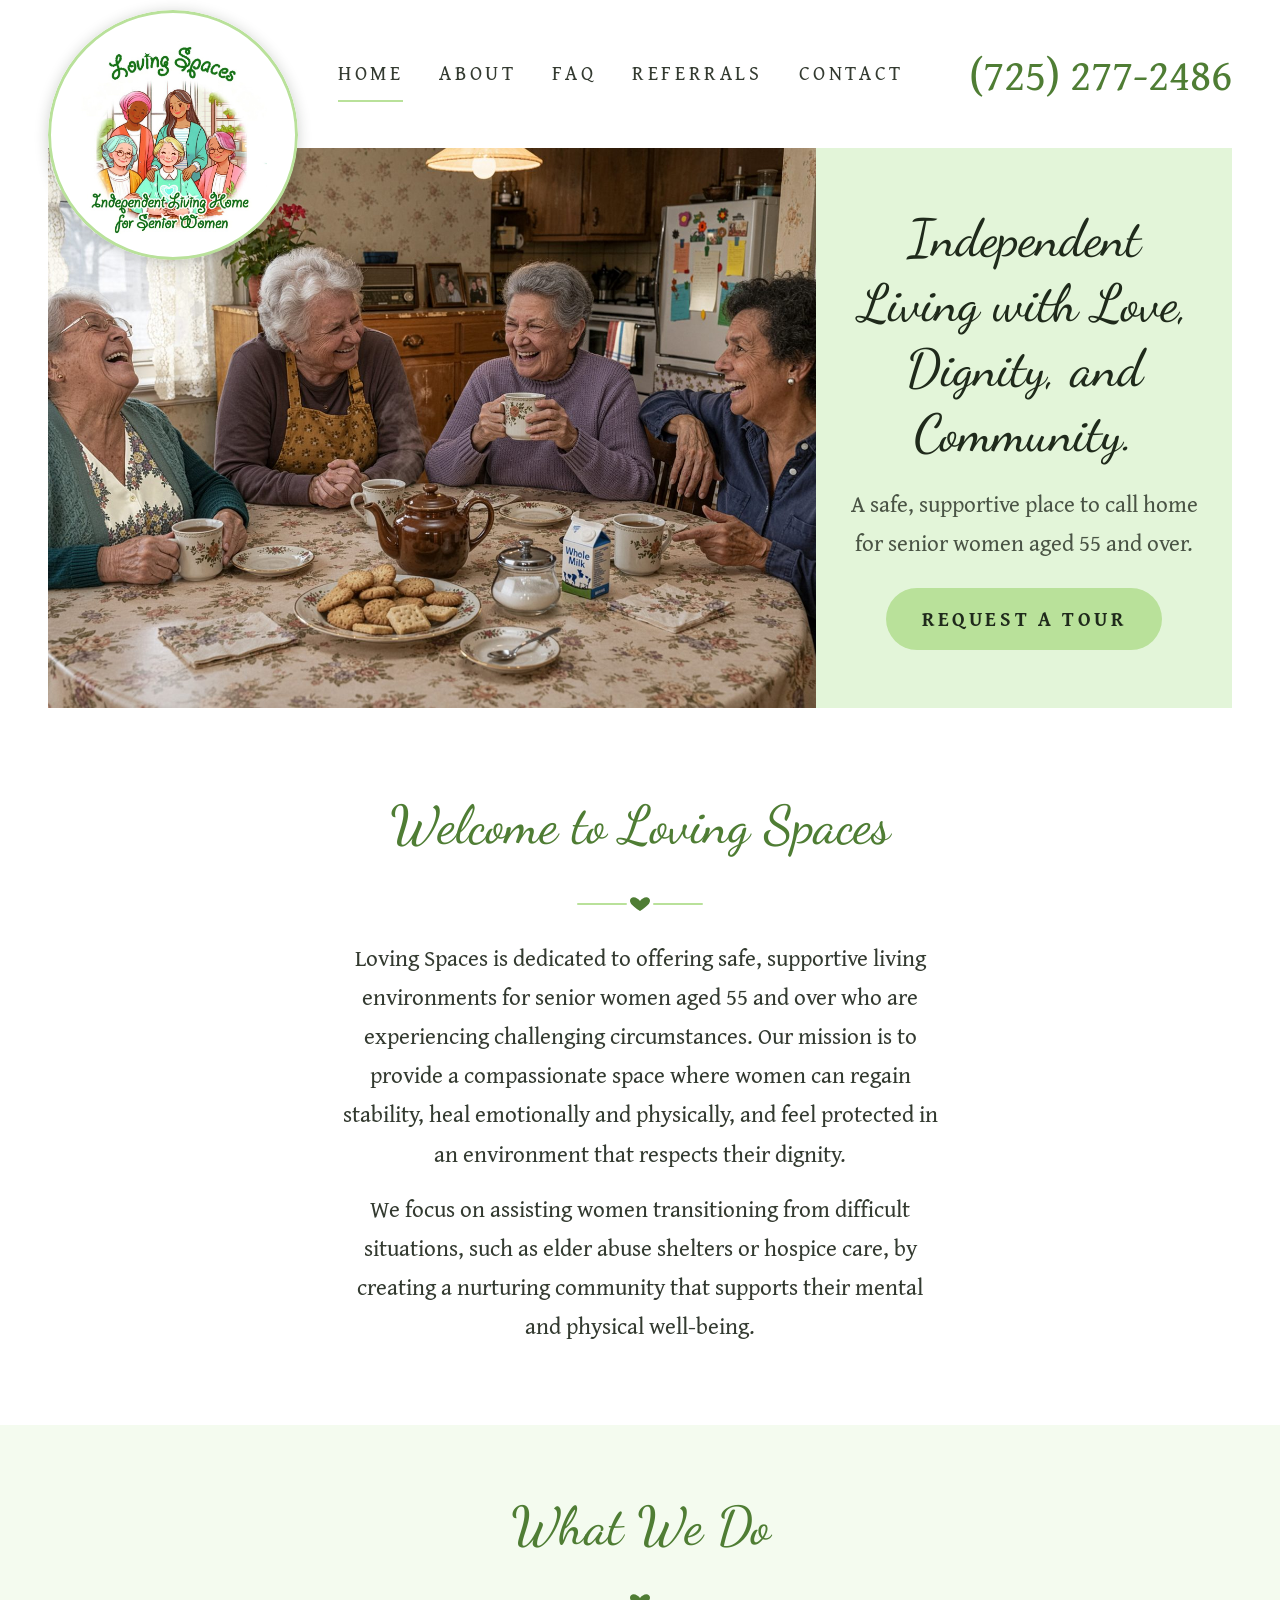
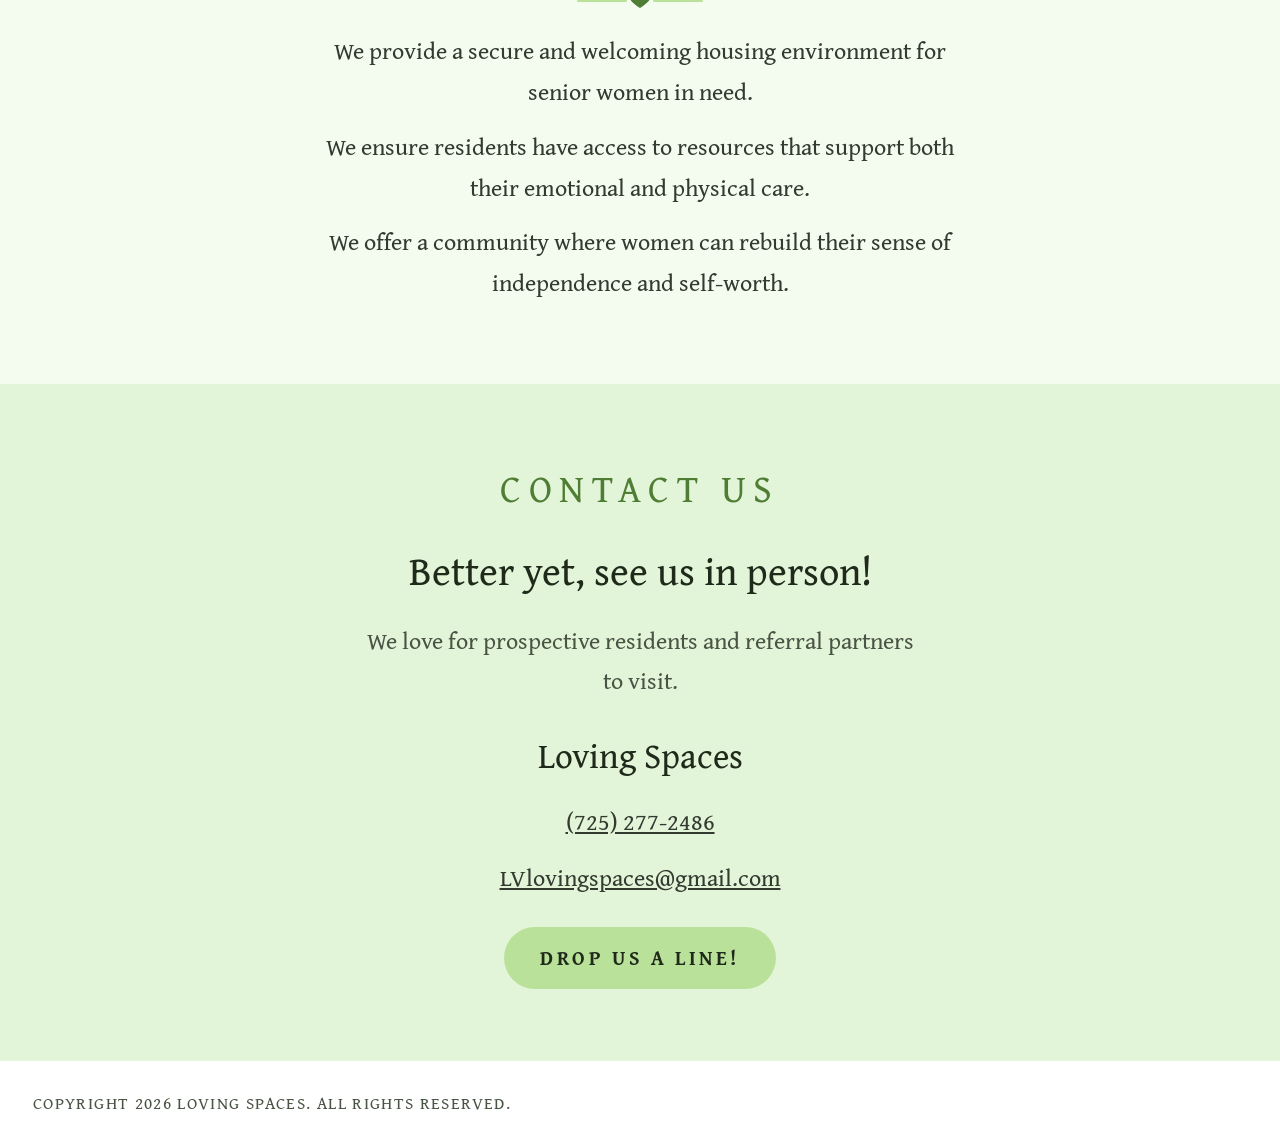
<file: index.html>
<!doctype html>
<html lang="en">
<head>
<meta charset="utf-8">
<meta name="viewport" content="width=device-width, initial-scale=1">
<title>Loving Spaces | Independent Living Housing for Senior Women in Las Vegas</title>
<meta name="description" content="Loving Spaces offers safe, supportive independent living housing for senior women aged 55 and over in Las Vegas.">
<link rel="canonical" href="https://lovingspaces.online/">
<meta property="og:type" content="website">
<meta property="og:site_name" content="Loving Spaces">
<meta property="og:title" content="Loving Spaces | Independent Living Housing for Senior Women in Las Vegas">
<meta property="og:description" content="Loving Spaces offers safe, supportive independent living housing for senior women aged 55 and over in Las Vegas.">
<meta property="og:url" content="https://lovingspaces.online/">
<meta property="og:image" content="https://lovingspaces.online/images/senior-women-laughing-kitchen-table-loving-spaces-las-vegas.jpg">
<meta name="twitter:card" content="summary_large_image">
<script type="application/ld+json">{"@context": "https://schema.org", "@type": "LocalBusiness", "name": "Loving Spaces", "description": "Safe, supportive independent living housing for senior women aged 55 and over in Las Vegas.", "url": "https://lovingspaces.online", "telephone": "+1-725-277-2486", "email": "LVlovingspaces@gmail.com", "image": "https://lovingspaces.online/images/senior-women-laughing-kitchen-table-loving-spaces-las-vegas.jpg", "logo": "https://lovingspaces.online/images/loving-spaces-logo-independent-living-home-senior-women.jpg", "areaServed": {"@type": "City", "name": "Las Vegas"}}</script>
<link rel="icon" href="images/loving-spaces-logo-independent-living-home-senior-women.jpg">
<link rel="preconnect" href="https://fonts.googleapis.com">
<link href="https://fonts.googleapis.com/css2?family=Dancing+Script:wght@500;600&family=Gentium+Book+Plus:wght@400;700&display=swap" rel="stylesheet">
<link rel="stylesheet" href="style.css">

</head>
<body>
<div style="width: 100%; box-sizing: border-box; background: #ffffff; color: #333a30; font-family: 'Gentium Book Plus', Georgia, serif; font-size: 24px; line-height: 1.7">

<div style="position: relative; max-width: 1232px; margin: 0 auto; padding: 0 24px; box-sizing: border-box">
<a href="index.html" style="position: absolute; left: 24px; top: 10px; z-index: 5; display: block; width: 250px; height: 250px; border-radius: 50%; overflow: hidden; box-shadow: 0 2px 14px rgba(31,42,27,0.22)"><span style="position: absolute; inset: 0; border-radius: 50%; background-color: #ffffff; border: 3px solid #b9e19a; box-sizing: border-box; display: flex; align-items: center; justify-content: center"><img src="images/loving-spaces-logo-independent-living-home-senior-women.jpg" alt="Loving Spaces logo, independent living housing for senior women in Las Vegas" style="width: 188px; height: auto; display: block; mix-blend-mode: multiply"></span></a>
<header style="display: flex; flex-wrap: wrap; align-items: center; justify-content: space-between; gap: 8px 32px; padding: 44px 0 44px 290px; min-height: 60px">
<nav style="display: flex; flex-wrap: wrap; gap: 4px 36px; text-transform: uppercase; letter-spacing: 0.18em; font-size: 20px"><a href="index.html" style="color: #333a30; text-decoration: none; padding: 10px 0; border-bottom: 2px solid #b9e19a">Home</a><a href="about.html" style="color: #333a30; text-decoration: none; padding: 10px 0; border-bottom: 2px solid transparent">About</a><a href="faq.html" style="color: #333a30; text-decoration: none; padding: 10px 0; border-bottom: 2px solid transparent">FAQ</a><a href="referrals.html" style="color: #333a30; text-decoration: none; padding: 10px 0; border-bottom: 2px solid transparent">Referrals</a><a href="contact.html" style="color: #333a30; text-decoration: none; padding: 10px 0; border-bottom: 2px solid transparent">Contact</a></nav>
<a href="tel:7252772486" style="font-size: 44px; line-height: 1.2; color: #4f7d34; text-decoration: none">(725) 277-2486</a>
</header>
<section style="display: flex; flex-wrap: wrap">
<img src="images/senior-women-laughing-kitchen-table-loving-spaces-las-vegas.jpg" alt="Senior women laughing together around a kitchen table at Loving Spaces in Las Vegas" style="flex: 2.15 1 520px; min-width: 0; max-width: 100%; min-height: 560px; object-fit: cover; display: block">
<div style="flex: 1 1 300px; min-width: 0; background: #e3f5d9; display: flex; flex-direction: column; align-items: center; justify-content: center; gap: 18px; padding: 48px 32px; box-sizing: border-box; text-align: center">
<h1 style="margin: 0; font-family: 'Dancing Script', cursive; font-weight: 500; font-size: 52px; line-height: 1.25; color: #1f2a1b">Independent Living with Love, Dignity, and Community.</h1>
<p style="margin: 0; font-size: 23px; color: #4a5445">A safe, supportive place to call home for senior women aged 55 and over.</p>
<a href="contact.html" style="display: inline-block; padding: 14px 36px; background: #b9e19a; color: #1f2a1b; text-decoration: none; text-transform: uppercase; letter-spacing: 0.18em; font-size: 20px; font-weight: 700; border-radius: 999px; margin-top: 8px">Request a tour</a>
</div>
</section>
</div>

<section style="padding: 72px 33px 80px; display: flex; flex-direction: column; align-items: center; gap: 22px; text-align: center">
<h2 style="margin: 0; font-family: 'Dancing Script', cursive; font-weight: 500; font-size: 53px; color: #4f7d34; text-align: center">Welcome to Loving Spaces</h2>
<svg aria-hidden="true" width="140" height="24" viewBox="0 0 140 24" style="display: block"><path d="M8 12 H56 M84 12 H132" stroke="#b9e19a" stroke-width="2" stroke-linecap="round" fill="none"/><path d="M70 19 C62 14 60 11 60 8.8 C60 6.6 61.7 5.2 63.6 5.2 C66 5.2 68.6 7 70 9 C71.4 7 74 5.2 76.4 5.2 C78.3 5.2 80 6.6 80 8.8 C80 11 78 14 70 19 Z" fill="#4f7d34"/></svg>
<div style="max-width: 600px; display: flex; flex-direction: column; gap: 16px; font-size: 23px">
<p style="margin: 0">Loving Spaces is dedicated to offering safe, supportive living environments for senior women aged 55 and over who are experiencing challenging circumstances. Our mission is to provide a compassionate space where women can regain stability, heal emotionally and physically, and feel protected in an environment that respects their dignity.</p>
<p style="margin: 0">We focus on assisting women transitioning from difficult situations, such as elder abuse shelters or hospice care, by creating a nurturing community that supports their mental and physical well-being.</p>
</div>
</section>


<section style="padding: 56px 33px 80px; background: #f4fbef; display: flex; flex-direction: column; align-items: center; gap: 18px; text-align: center">
<h2 style="margin: 0; font-family: 'Dancing Script', cursive; font-weight: 500; font-size: 53px; color: #4f7d34; text-align: center">What We Do</h2>
<svg aria-hidden="true" width="140" height="24" viewBox="0 0 140 24" style="display: block"><path d="M8 12 H56 M84 12 H132" stroke="#b9e19a" stroke-width="2" stroke-linecap="round" fill="none"/><path d="M70 19 C62 14 60 11 60 8.8 C60 6.6 61.7 5.2 63.6 5.2 C66 5.2 68.6 7 70 9 C71.4 7 74 5.2 76.4 5.2 C78.3 5.2 80 6.6 80 8.8 C80 11 78 14 70 19 Z" fill="#4f7d34"/></svg>
<div style="max-width: 640px; display: flex; flex-direction: column; gap: 14px">
<p style="margin: 0">We provide a secure and welcoming housing environment for senior women in need.</p>
<p style="margin: 0">We ensure residents have access to resources that support both their emotional and physical care.</p>
<p style="margin: 0">We offer a community where women can rebuild their sense of independence and self-worth.</p>
</div>
</section>

<section style="padding: 72px 33px; background: #e3f5d9; display: flex; flex-direction: column; align-items: center; gap: 16px; text-align: center">
<h2 style="margin: 0; text-transform: uppercase; letter-spacing: 0.2em; font-weight: 400; font-size: 38px; color: #4f7d34">Contact Us</h2>
<h3 style="margin: 0; font-weight: 400; font-size: 40px; color: #1f2a1b">Better yet, see us in person!</h3>
<p style="margin: 0; max-width: 560px; color: #4a5445">We love for prospective residents and referral partners to visit.</p>
<p style="margin: 8px 0 0; font-size: 35px; color: #1f2a1b">Loving Spaces</p>
<a href="tel:7252772486" style="color: #333a30; font-size: 24px">(725) 277-2486</a>
<a href="mailto:LVlovingspaces@gmail.com" style="color: #333a30; font-size: 24px">LVlovingspaces@gmail.com</a>
<a href="mailto:LVlovingspaces@gmail.com?subject=Visiting%20Loving%20Spaces" style="display: inline-block; margin-top: 12px; padding: 14px 36px; background: #b9e19a; color: #1f2a1b; text-decoration: none; text-transform: uppercase; letter-spacing: 0.18em; font-size: 20px; font-weight: 700; border-radius: 999px">Drop us a line!</a>
</section>

<footer style="padding: 28px 33px; text-transform: uppercase; letter-spacing: 0.08em; font-size: 17px; color: #4a5445">Copyright 2026 Loving Spaces. All Rights Reserved.</footer>

</div>


</body>
</html>
</file>
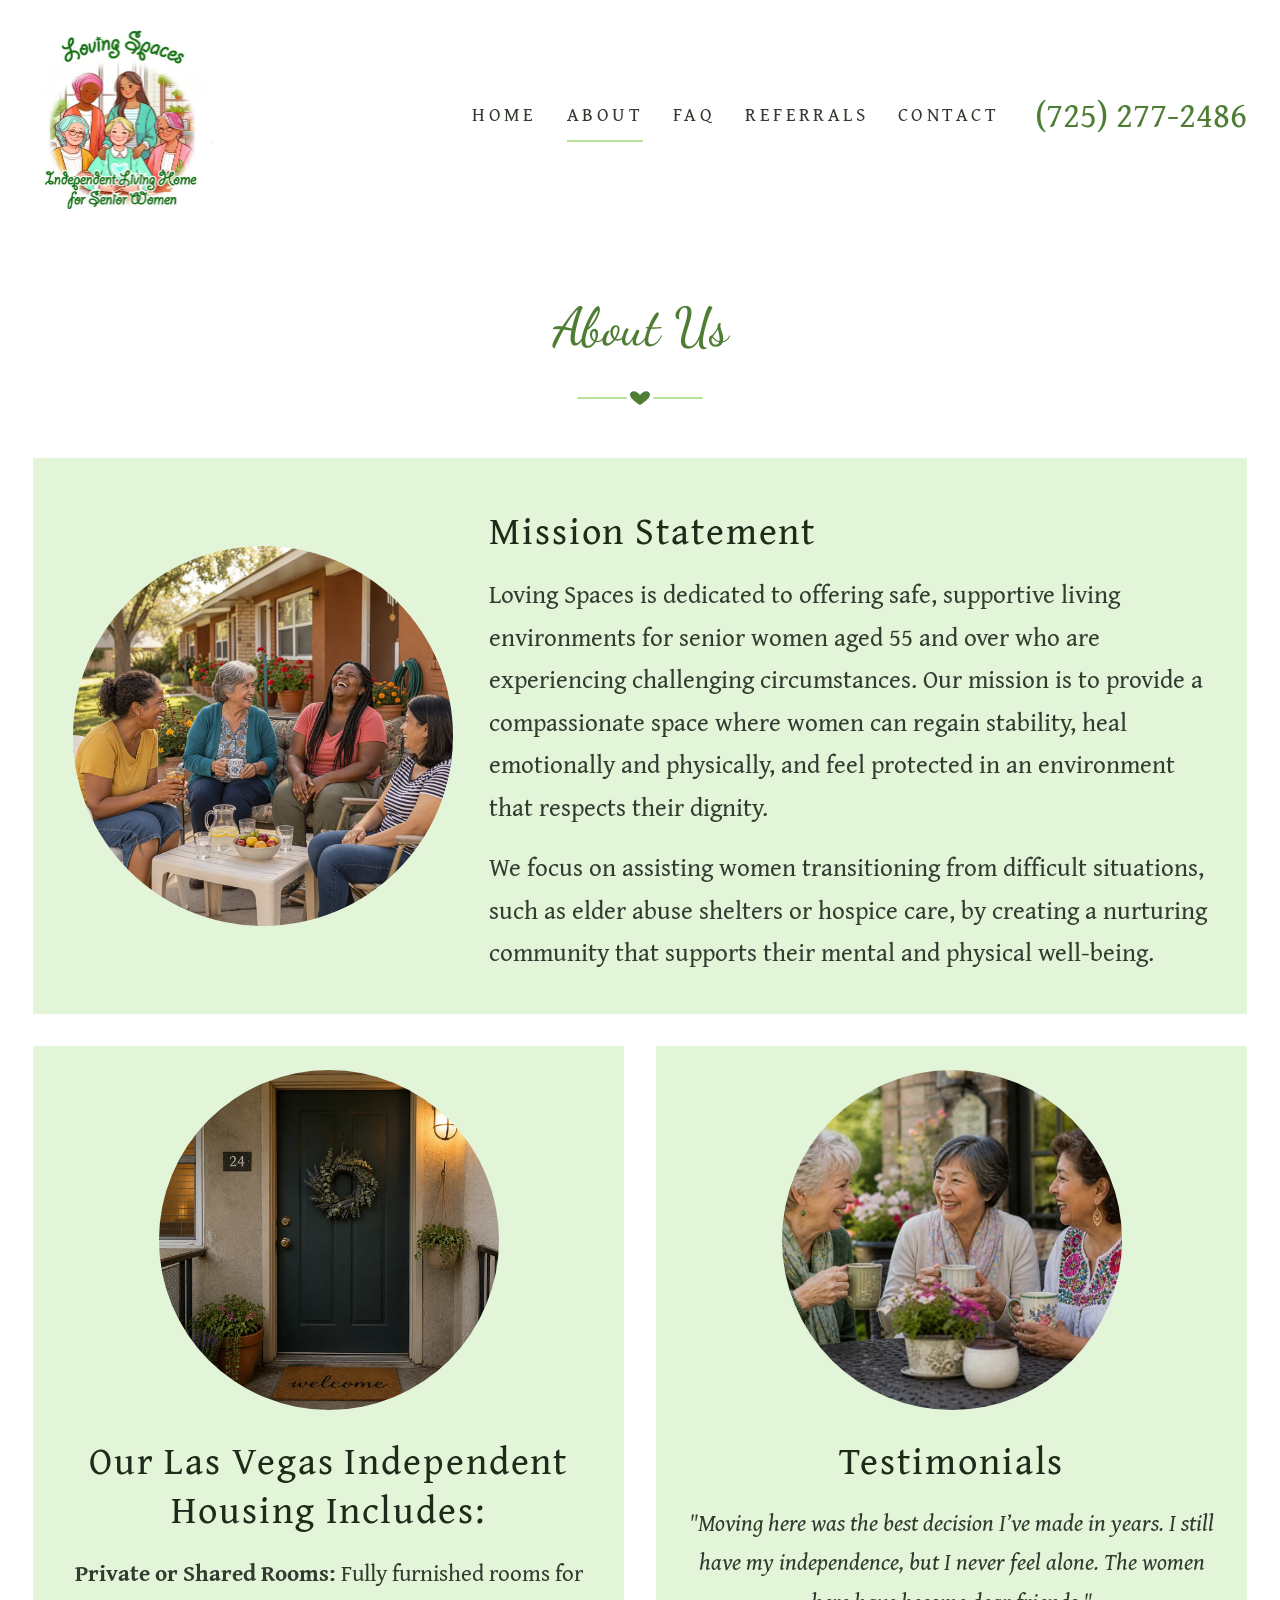
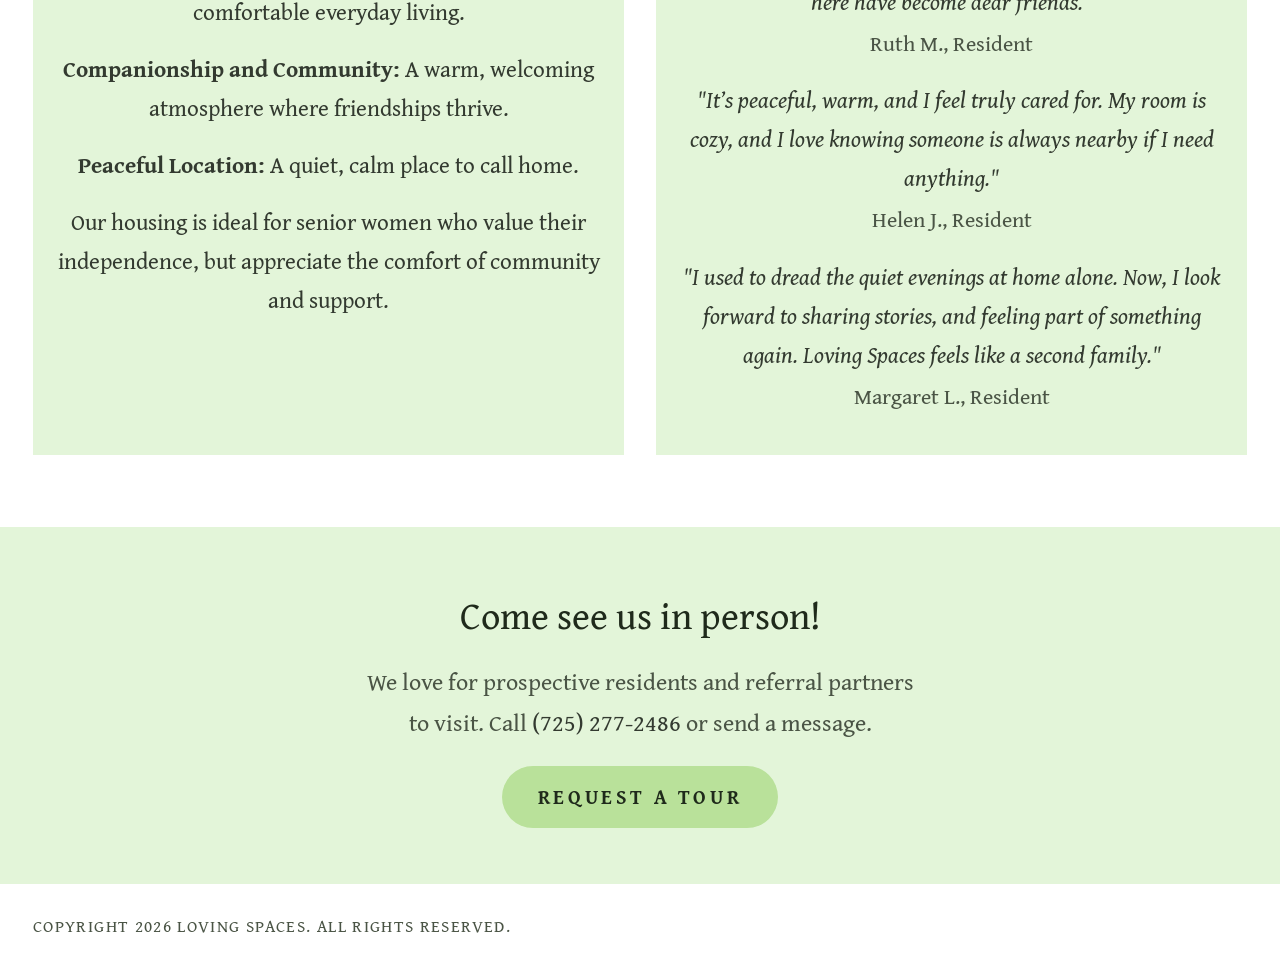
<file: about.html>
<!doctype html>
<html lang="en">
<head>
<meta charset="utf-8">
<meta name="viewport" content="width=device-width, initial-scale=1">
<title>About Loving Spaces | Senior Women Housing in Las Vegas</title>
<meta name="description" content="Our mission, what our Las Vegas independent housing includes, and what residents say.">
<link rel="canonical" href="https://lovingspaces.online/about">
<meta property="og:type" content="website">
<meta property="og:site_name" content="Loving Spaces">
<meta property="og:title" content="About Loving Spaces | Senior Women Housing in Las Vegas">
<meta property="og:description" content="Our mission, what our Las Vegas independent housing includes, and what residents say.">
<meta property="og:url" content="https://lovingspaces.online/about">
<meta property="og:image" content="https://lovingspaces.online/images/senior-women-laughing-kitchen-table-loving-spaces-las-vegas.jpg">
<meta name="twitter:card" content="summary_large_image">
<link rel="icon" href="images/loving-spaces-logo-independent-living-home-senior-women.jpg">
<link rel="preconnect" href="https://fonts.googleapis.com">
<link href="https://fonts.googleapis.com/css2?family=Dancing+Script:wght@500;600&family=Gentium+Book+Plus:wght@400;700&display=swap" rel="stylesheet">
<link rel="stylesheet" href="style.css">

</head>
<body>
<div style="width: 100%; box-sizing: border-box; background: #ffffff; color: #333a30; font-family: 'Gentium Book Plus', Georgia, serif; font-size: 24px; line-height: 1.7">

<header style="display: flex; flex-wrap: wrap; align-items: center; justify-content: space-between; gap: 12px 32px; padding: 20px 33px 16px">
<a href="index.html" style="display: flex; align-items: center"><img src="images/loving-spaces-logo-independent-living-home-senior-women.jpg" alt="Loving Spaces logo, independent living housing for senior women in Las Vegas" style="height: 190px; width: auto; display: block"></a>
<div style="display: flex; flex-wrap: wrap; align-items: center; justify-content: flex-end; gap: 8px 36px">
<nav style="display: flex; flex-wrap: wrap; gap: 4px 30px; text-transform: uppercase; letter-spacing: 0.18em; font-size: 19px"><a href="index.html" style="color: #333a30; text-decoration: none; padding: 10px 0; border-bottom: 2px solid transparent">Home</a><a href="about.html" style="color: #333a30; text-decoration: none; padding: 10px 0; border-bottom: 2px solid #b9e19a">About</a><a href="faq.html" style="color: #333a30; text-decoration: none; padding: 10px 0; border-bottom: 2px solid transparent">FAQ</a><a href="referrals.html" style="color: #333a30; text-decoration: none; padding: 10px 0; border-bottom: 2px solid transparent">Referrals</a><a href="contact.html" style="color: #333a30; text-decoration: none; padding: 10px 0; border-bottom: 2px solid transparent">Contact</a></nav>
<a href="tel:7252772486" style="font-size: 35px; color: #4f7d34; text-decoration: none">(725) 277-2486</a>
</div>
</header>

<section style="padding: 56px 33px 24px; display: flex; flex-direction: column; align-items: center; gap: 14px">
<h1 style="margin: 0; font-family: 'Dancing Script', cursive; font-weight: 500; font-size: 53px; color: #4f7d34; text-align: center">About Us</h1>
<svg aria-hidden="true" width="140" height="24" viewBox="0 0 140 24" style="display: block"><path d="M8 12 H56 M84 12 H132" stroke="#b9e19a" stroke-width="2" stroke-linecap="round" fill="none"/><path d="M70 19 C62 14 60 11 60 8.8 C60 6.6 61.7 5.2 63.6 5.2 C66 5.2 68.6 7 70 9 C71.4 7 74 5.2 76.4 5.2 C78.3 5.2 80 6.6 80 8.8 C80 11 78 14 70 19 Z" fill="#4f7d34"/></svg>
</section>

<section style="padding: 24px 33px 0">
<div style="box-sizing: border-box; background: #e3f5d9; padding: 40px; display: flex; flex-wrap: wrap; align-items: center; justify-content: center; gap: 36px">
<div style="flex: 0 1 380px; min-width: 260px"><img src="images/women-enjoying-community-patio-one-story-apartments-las-vegas.jpg" alt="Women enjoying community on a patio in front of one story apartments in Las Vegas" style="width: 100%; max-width: 380px; aspect-ratio: 1 / 1; border-radius: 50%; object-fit: cover; display: block"></div>
<div style="flex: 1 1 420px; min-width: 0; display: flex; flex-direction: column; gap: 18px; text-align: left"><h2 style="margin: 8px 0 0; font-weight: 400; font-size: 38px; line-height: 1.3; letter-spacing: 0.05em; color: #1f2a1b">Mission Statement</h2>
<p style="margin: 0; font-size: 25px">Loving Spaces is dedicated to offering safe, supportive living environments for senior women aged 55 and over who are experiencing challenging circumstances. Our mission is to provide a compassionate space where women can regain stability, heal emotionally and physically, and feel protected in an environment that respects their dignity.</p>
<p style="margin: 0; font-size: 25px">We focus on assisting women transitioning from difficult situations, such as elder abuse shelters or hospice care, by creating a nurturing community that supports their mental and physical well-being.</p></div>
</div>
</section>

<section style="padding: 32px 33px 72px; display: flex; flex-wrap: wrap; gap: 32px">
<div style="flex: 1 1 340px; min-width: 0; box-sizing: border-box; background: #e3f5d9; padding: 24px 24px 40px; display: flex; flex-direction: column; align-items: center; gap: 18px; text-align: center">
<img src="images/welcoming-apartment-front-door-welcome-mat-flower-pots-las-vegas.jpg" alt="Welcoming apartment front door with a wreath, flower pots and welcome mat at Loving Spaces in Las Vegas" style="width: 100%; max-width: 340px; aspect-ratio: 1 / 1; border-radius: 50%; object-fit: cover; display: block">
<h2 style="margin: 8px 0 0; font-weight: 400; font-size: 38px; line-height: 1.3; letter-spacing: 0.05em; color: #1f2a1b">Our Las Vegas Independent Housing Includes:</h2>
<p style="margin: 0; font-size: 23px"><strong>Private or Shared Rooms:</strong> Fully furnished rooms for comfortable everyday living.</p>
<p style="margin: 0; font-size: 23px"><strong>Companionship and Community:</strong> A warm, welcoming atmosphere where friendships thrive.</p>
<p style="margin: 0; font-size: 23px"><strong>Peaceful Location:</strong> A quiet, calm place to call home.</p>
<p style="margin: 0; font-size: 23px">Our housing is ideal for senior women who value their independence, but appreciate the comfort of community and support.</p>
</div>
<div style="flex: 1 1 340px; min-width: 0; box-sizing: border-box; background: #e3f5d9; padding: 24px 24px 40px; display: flex; flex-direction: column; align-items: center; gap: 18px; text-align: center">
<img src="images/senior-women-sharing-tea-garden-loving-spaces-testimonials.jpg" alt="Three senior women laughing over cups of tea in a garden, Loving Spaces resident testimonials" style="width: 100%; max-width: 340px; aspect-ratio: 1 / 1; border-radius: 50%; object-fit: cover; display: block">
<h2 style="margin: 8px 0 0; font-weight: 400; font-size: 38px; line-height: 1.3; letter-spacing: 0.05em; color: #1f2a1b">Testimonials</h2>
<div style="display: flex; flex-direction: column; gap: 4px"><p style="margin: 0; font-size: 23px; font-style: italic">"Moving here was the best decision I’ve made in years. I still have my independence, but I never feel alone. The women here have become dear friends."</p><p style="margin: 0; font-size: 22px; color: #4a5445">Ruth M., Resident</p></div>
<div style="display: flex; flex-direction: column; gap: 4px"><p style="margin: 0; font-size: 23px; font-style: italic">"It’s peaceful, warm, and I feel truly cared for. My room is cozy, and I love knowing someone is always nearby if I need anything."</p><p style="margin: 0; font-size: 22px; color: #4a5445">Helen J., Resident</p></div>
<div style="display: flex; flex-direction: column; gap: 4px"><p style="margin: 0; font-size: 23px; font-style: italic">"I used to dread the quiet evenings at home alone. Now, I look forward to sharing stories, and feeling part of something again. Loving Spaces feels like a second family."</p><p style="margin: 0; font-size: 22px; color: #4a5445">Margaret L., Resident</p></div>
</div>
</section>


<section style="padding: 56px 33px; background: #e3f5d9; display: flex; flex-direction: column; align-items: center; gap: 14px; text-align: center">
<h2 style="margin: 0; font-weight: 400; font-size: 38px; color: #1f2a1b">Come see us in person!</h2>
<p style="margin: 0; max-width: 560px; color: #4a5445">We love for prospective residents and referral partners to visit. Call <a href="tel:7252772486" style="color: #333a30; text-decoration: none">(725) 277-2486</a> or send a message.</p>
<a href="contact.html" style="display: inline-block; padding: 14px 36px; background: #b9e19a; color: #1f2a1b; text-decoration: none; text-transform: uppercase; letter-spacing: 0.18em; font-size: 20px; font-weight: 700; border-radius: 999px; margin-top: 8px">Request a tour</a>
</section>

<footer style="padding: 28px 33px; text-transform: uppercase; letter-spacing: 0.08em; font-size: 17px; color: #4a5445">Copyright 2026 Loving Spaces. All Rights Reserved.</footer>

</div>


</body>
</html>
</file>
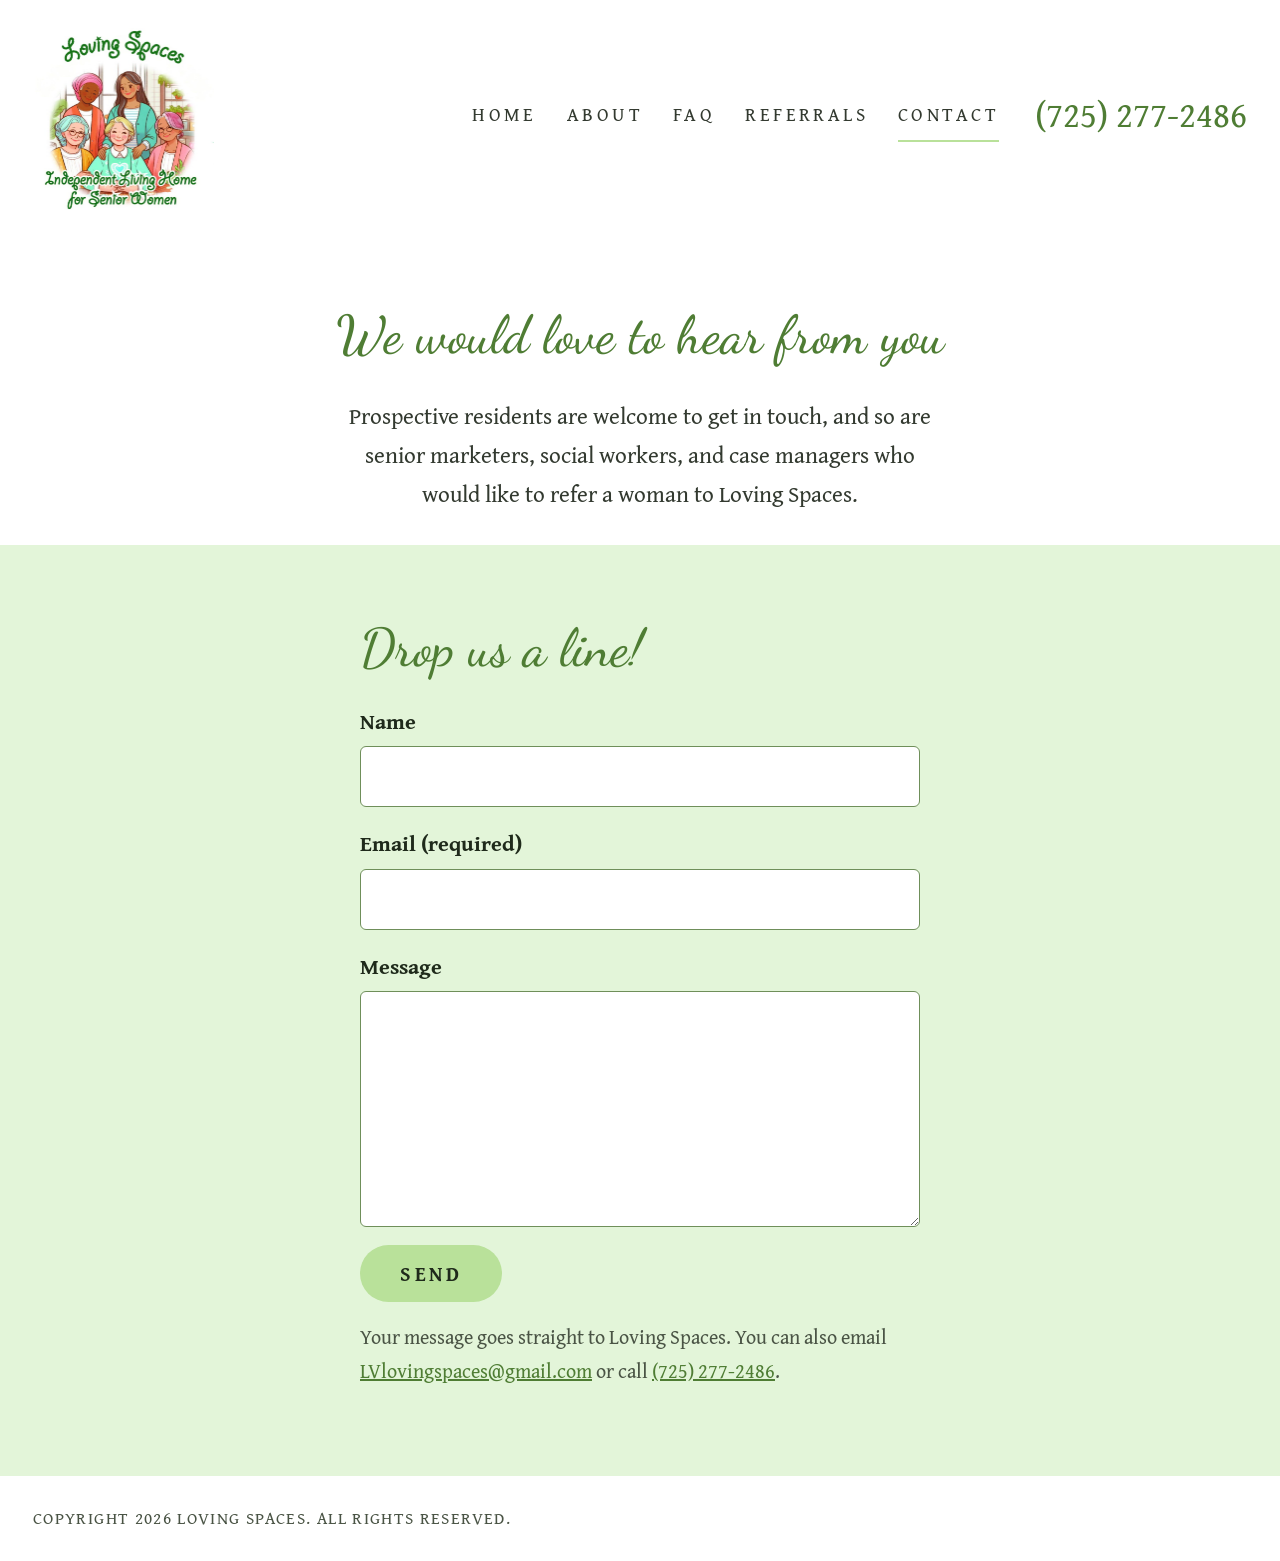
<file: contact.html>
<!doctype html>
<html lang="en">
<head>
<meta charset="utf-8">
<meta name="viewport" content="width=device-width, initial-scale=1">
<title>Contact Loving Spaces | Las Vegas</title>
<meta name="description" content="Get in touch with Loving Spaces in Las Vegas. Call (725) 277-2486 or send a message.">
<link rel="canonical" href="https://lovingspaces.online/contact">
<meta property="og:type" content="website">
<meta property="og:site_name" content="Loving Spaces">
<meta property="og:title" content="Contact Loving Spaces | Las Vegas">
<meta property="og:description" content="Get in touch with Loving Spaces in Las Vegas. Call (725) 277-2486 or send a message.">
<meta property="og:url" content="https://lovingspaces.online/contact">
<meta property="og:image" content="https://lovingspaces.online/images/senior-women-laughing-kitchen-table-loving-spaces-las-vegas.jpg">
<meta name="twitter:card" content="summary_large_image">
<link rel="icon" href="images/loving-spaces-logo-independent-living-home-senior-women.jpg">
<link rel="preconnect" href="https://fonts.googleapis.com">
<link href="https://fonts.googleapis.com/css2?family=Dancing+Script:wght@500;600&family=Gentium+Book+Plus:wght@400;700&display=swap" rel="stylesheet">
<link rel="stylesheet" href="style.css">

</head>
<body>
<div style="width: 100%; box-sizing: border-box; background: #ffffff; color: #333a30; font-family: 'Gentium Book Plus', Georgia, serif; font-size: 24px; line-height: 1.7">

<header style="display: flex; flex-wrap: wrap; align-items: center; justify-content: space-between; gap: 12px 32px; padding: 20px 33px 16px">
<a href="index.html" style="display: flex; align-items: center"><img src="images/loving-spaces-logo-independent-living-home-senior-women.jpg" alt="Loving Spaces logo, independent living housing for senior women in Las Vegas" style="height: 190px; width: auto; display: block"></a>
<div style="display: flex; flex-wrap: wrap; align-items: center; justify-content: flex-end; gap: 8px 36px">
<nav style="display: flex; flex-wrap: wrap; gap: 4px 30px; text-transform: uppercase; letter-spacing: 0.18em; font-size: 19px"><a href="index.html" style="color: #333a30; text-decoration: none; padding: 10px 0; border-bottom: 2px solid transparent">Home</a><a href="about.html" style="color: #333a30; text-decoration: none; padding: 10px 0; border-bottom: 2px solid transparent">About</a><a href="faq.html" style="color: #333a30; text-decoration: none; padding: 10px 0; border-bottom: 2px solid transparent">FAQ</a><a href="referrals.html" style="color: #333a30; text-decoration: none; padding: 10px 0; border-bottom: 2px solid transparent">Referrals</a><a href="contact.html" style="color: #333a30; text-decoration: none; padding: 10px 0; border-bottom: 2px solid #b9e19a">Contact</a></nav>
<a href="tel:7252772486" style="font-size: 35px; color: #4f7d34; text-decoration: none">(725) 277-2486</a>
</div>
</header>

<section style="padding: 64px 33px 8px; display: flex; flex-direction: column; align-items: center; gap: 16px; text-align: center">
<h1 style="margin: 0; font-family: 'Dancing Script', cursive; font-weight: 500; font-size: 53px; color: #4f7d34; text-align: center">We would love to hear from you</h1>
<p style="margin: 0 0 24px; max-width: 600px; font-size: 23px">Prospective residents are welcome to get in touch, and so are senior marketers, social workers, and case managers who would like to refer a woman to Loving Spaces.</p>
</section>

<section id="form" style="background: #e3f5d9; padding: 72px 33px 88px; display: flex; flex-wrap: wrap; align-items: center; justify-content: center; gap: 48px">
<div style="flex: 1 1 420px; min-width: 0; max-width: 560px; display: flex; flex-direction: column; gap: 22px">
<h2 style="margin: 0; font-family: 'Dancing Script', cursive; font-weight: 500; font-size: 48px; line-height: 1.2; color: #4f7d34; font-size: 53px">Drop us a line!</h2>
<form action="https://formsubmit.co/LVlovingspaces@gmail.com" method="POST" style="max-width: 560px; width: 100%; display: flex; flex-direction: column; gap: 18px">
<input type="hidden" name="_subject" value="New message from the Loving Spaces website">
<input type="hidden" name="_captcha" value="false">
<input type="hidden" name="_template" value="table">
<input type="hidden" name="_next" value="https://loving-spaces-site.pages.dev/thanks.html">
<input type="text" name="_honey" style="display:none" tabindex="-1" autocomplete="off">
<div style="display: flex; flex-direction: column; gap: 6px">
<label for="f-name" style="font-size: 22px; font-weight: 700; color: #1f2a1b">Name</label>
<input id="f-name" name="name" type="text" style="width: 100%; box-sizing: border-box; padding: 12px 14px; font-family: inherit; font-size: 24px; color: #333a30; background: #ffffff; border: 1px solid #6f8f5a; border-radius: 6px; min-height: 44px">
</div>
<div style="display: flex; flex-direction: column; gap: 6px">
<label for="f-email" style="font-size: 22px; font-weight: 700; color: #1f2a1b">Email (required)</label>
<input id="f-email" name="email" type="email" required style="width: 100%; box-sizing: border-box; padding: 12px 14px; font-family: inherit; font-size: 24px; color: #333a30; background: #ffffff; border: 1px solid #6f8f5a; border-radius: 6px; min-height: 44px">
</div>
<div style="display: flex; flex-direction: column; gap: 6px">
<label for="f-msg" style="font-size: 22px; font-weight: 700; color: #1f2a1b">Message</label>
<textarea id="f-msg" name="message" required rows="6" style="width: 100%; box-sizing: border-box; padding: 12px 14px; font-family: inherit; font-size: 24px; color: #333a30; background: #ffffff; border: 1px solid #6f8f5a; border-radius: 6px; min-height: 44px; resize: vertical"></textarea>
</div>
<button type="submit" style="align-self: flex-start; display: inline-block; padding: 14px 40px; background: #b9e19a; color: #1f2a1b; text-decoration: none; text-transform: uppercase; letter-spacing: 0.18em; font-size: 20px; font-weight: 700; border-radius: 999px; border: 0; cursor: pointer; font-family: inherit">Send</button>
<p style="margin: 0; font-size: 20px; color: #4a5445">Your message goes straight to Loving Spaces. You can also email <a href="mailto:LVlovingspaces@gmail.com">LVlovingspaces@gmail.com</a> or call <a href="tel:7252772486">(725) 277-2486</a>.</p>
</form>
</div>
</section>

<footer style="padding: 28px 33px; text-transform: uppercase; letter-spacing: 0.08em; font-size: 17px; color: #4a5445">Copyright 2026 Loving Spaces. All Rights Reserved.</footer>

</div>

</body>
</html>
</file>
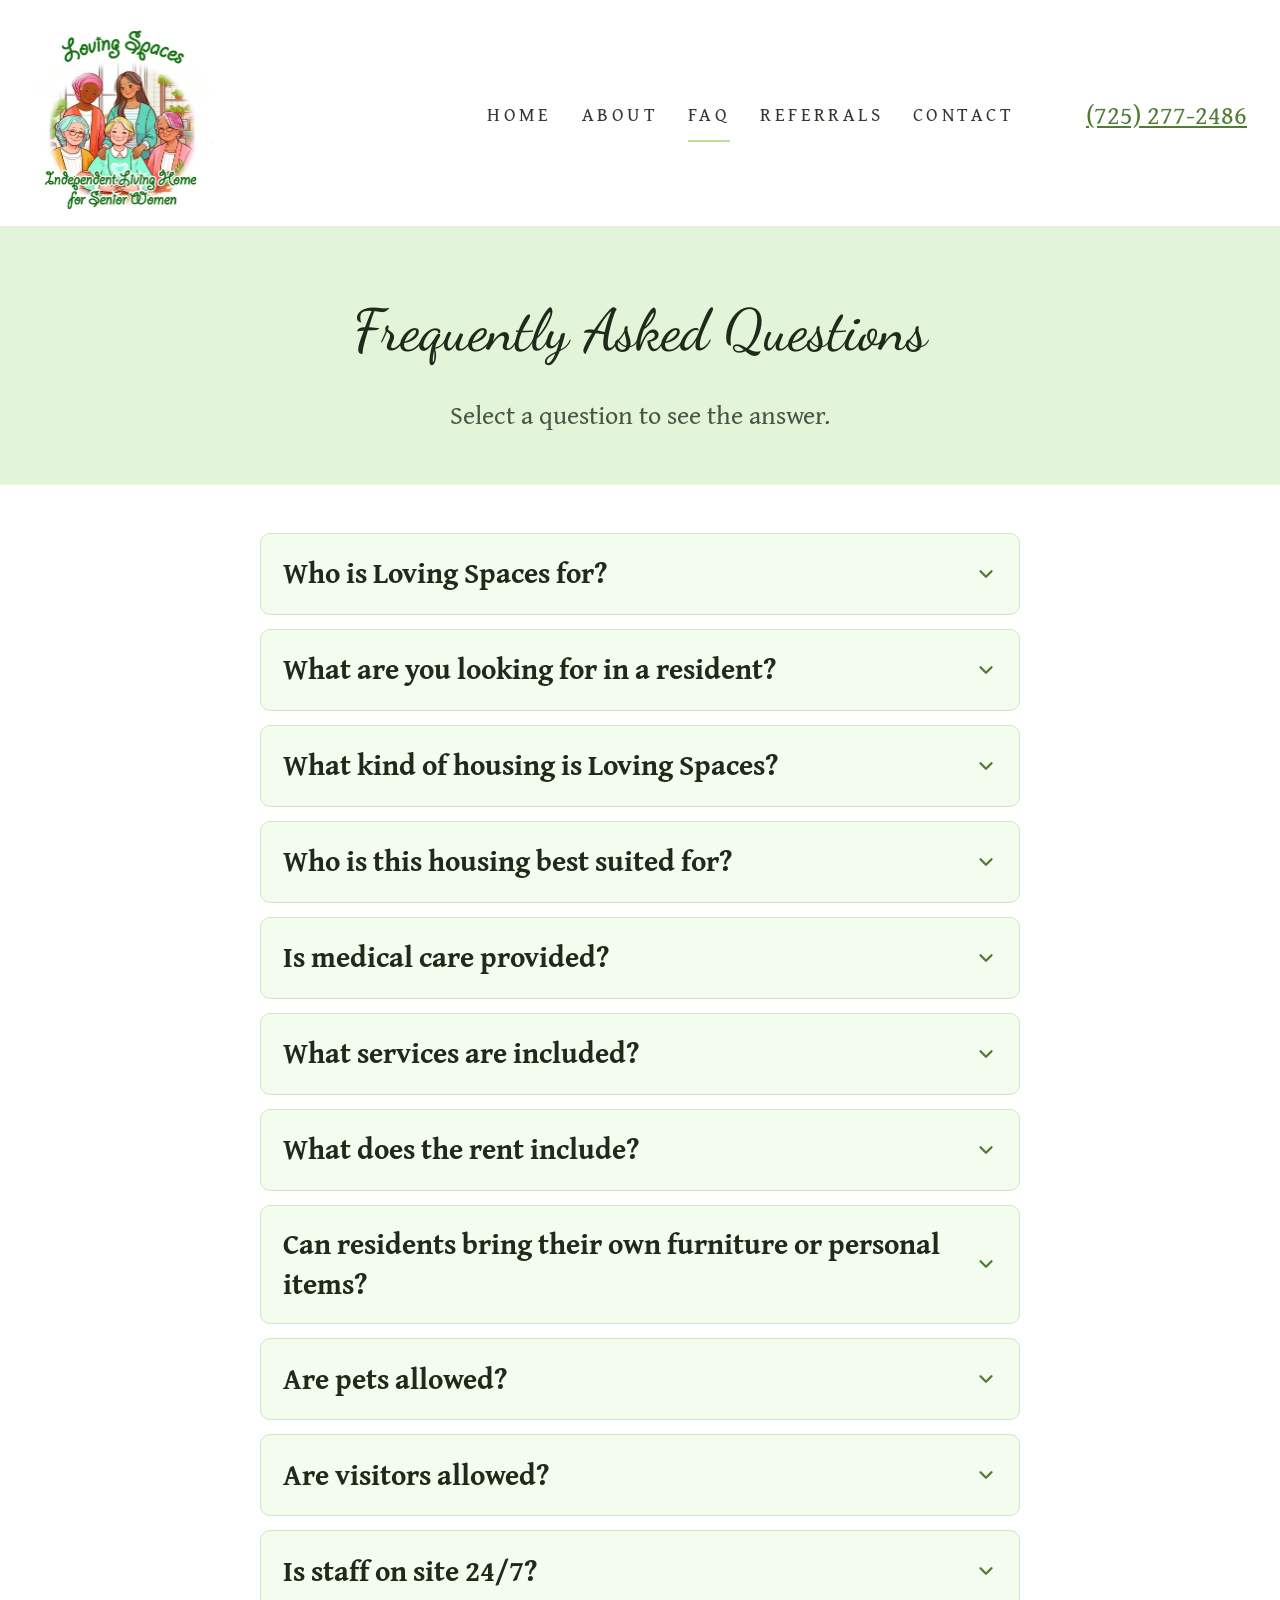
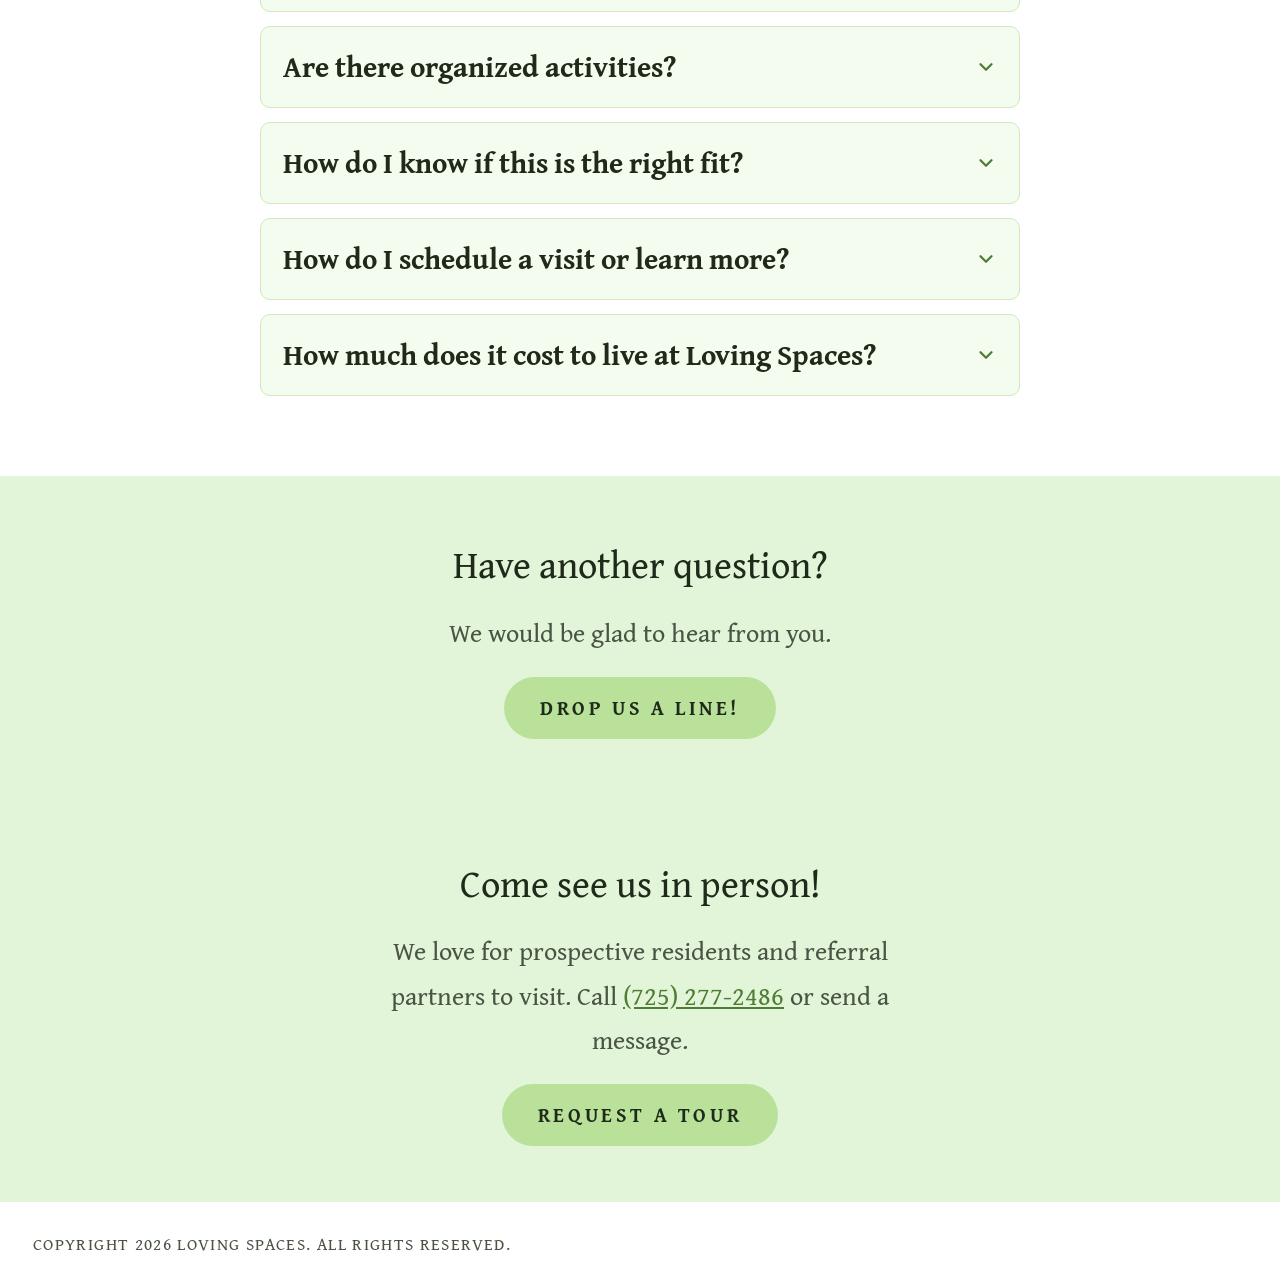
<file: faq.html>
<!doctype html>
<html lang="en">
<head>
<meta charset="utf-8">
<meta name="viewport" content="width=device-width, initial-scale=1">
<title>FAQ | Loving Spaces Independent Living for Senior Women</title>
<meta name="description" content="Answers to common questions about Loving Spaces independent living for senior women.">
<link rel="canonical" href="https://lovingspaces.online/faq">
<meta property="og:type" content="website">
<meta property="og:site_name" content="Loving Spaces">
<meta property="og:title" content="FAQ | Loving Spaces Independent Living for Senior Women">
<meta property="og:description" content="Answers to common questions about Loving Spaces independent living for senior women.">
<meta property="og:url" content="https://lovingspaces.online/faq">
<meta property="og:image" content="https://lovingspaces.online/images/senior-women-laughing-kitchen-table-loving-spaces-las-vegas.jpg">
<meta name="twitter:card" content="summary_large_image">
<link rel="icon" href="images/loving-spaces-logo-independent-living-home-senior-women.jpg">
<link rel="preconnect" href="https://fonts.googleapis.com">
<link href="https://fonts.googleapis.com/css2?family=Dancing+Script:wght@500;600&family=Gentium+Book+Plus:wght@400;700&display=swap" rel="stylesheet">
<link rel="stylesheet" href="style.css">
<script type="application/ld+json">{"@context": "https://schema.org", "@type": "FAQPage", "mainEntity": [{"@type": "Question", "name": "Who is Loving Spaces for?", "acceptedAnswer": {"@type": "Answer", "text": "Loving Spaces offers safe, supportive living for senior women aged 55 and over who are facing unfortunate circumstances. Many of the women we serve have nowhere else to go, whether a roommate or family situation is no longer working, they lost their home during a hospital stay, or the loss of a loved one has made their current home unaffordable. A few come to us from elder abuse situations."}}, {"@type": "Question", "name": "What are you looking for in a resident?", "acceptedAnswer": {"@type": "Answer", "text": "We look for a woman who takes ownership of her situation, is open to support, and is seeking solutions. We also ask whether she is willing to live in a supportive, community oriented environment, and we take time to explain the mission of Loving Spaces so she knows exactly what she is joining."}}, {"@type": "Question", "name": "What kind of housing is Loving Spaces?", "acceptedAnswer": {"@type": "Answer", "text": "We are independent living housing for senior women who want to maintain their independence while enjoying the warmth of community. We are not an assisted living, group home, or medical facility."}}, {"@type": "Question", "name": "Who is this housing best suited for?", "acceptedAnswer": {"@type": "Answer", "text": "Our housing is ideal for senior women who are mostly independent, but appreciate companionship and a supportive, peaceful living environment."}}, {"@type": "Question", "name": "Is medical care provided?", "acceptedAnswer": {"@type": "Answer", "text": "This is entirely independent living, and Loving Spaces does not provide medical care. Residents who receive home health or hospice services are welcome, and they arrange and coordinate that care on their own. It does not interfere with their agreement with Loving Spaces, and we work respectfully alongside outside providers to keep the environment peaceful and comfortable."}}, {"@type": "Question", "name": "What services are included?", "acceptedAnswer": {"@type": "Answer", "text": "We offer fully furnished private or shared rooms. Residents also enjoy shared living areas and a calm, home-like setting."}}, {"@type": "Question", "name": "What does the rent include?", "acceptedAnswer": {"@type": "Answer", "text": "Monthly rent at Loving Spaces includes all utilities (electricity, water, gas, and trash), a private or shared bedroom, full access to all shared living spaces, a peaceful, well-maintained housing environment, and a kind and supportive community of women. There are no hidden fees, just one monthly rate for a simple, supportive lifestyle."}}, {"@type": "Question", "name": "Can residents bring their own furniture or personal items?", "acceptedAnswer": {"@type": "Answer", "text": "Yes! While rooms are fully furnished, residents are welcome to personalize their space with decorations, photos, or small furniture pieces. If preferred, we\u2019re happy to remove our furnishings to make room for yours."}}, {"@type": "Question", "name": "Are pets allowed?", "acceptedAnswer": {"@type": "Answer", "text": "We do not have an open door pet policy, but small pets may be allowed on a case by case basis, depending on their temperament and compatibility with the housing. If you have a beloved companion animal, we are happy to talk and see if it is a good fit."}}, {"@type": "Question", "name": "Are visitors allowed?", "acceptedAnswer": {"@type": "Answer", "text": "Yes, friends and family are always welcome to visit. We simply ask that all guests are respectful of the quiet, communal nature of our housing and the comfort of fellow residents."}}, {"@type": "Question", "name": "Is staff on site 24/7?", "acceptedAnswer": {"@type": "Answer", "text": "No, we do not have 24/7 on site staff. This is independent living housing, and residents must be capable of managing their own medications and personal care."}}, {"@type": "Question", "name": "Are there organized activities?", "acceptedAnswer": {"@type": "Answer", "text": "We don\u2019t have a formal activity schedule. Residents are encouraged to engage with one another naturally, chatting in the living room, enjoying hobbies, or taking quiet time in their own rooms."}}, {"@type": "Question", "name": "How do I know if this is the right fit?", "acceptedAnswer": {"@type": "Answer", "text": "If you are a senior woman who values independence, but would enjoy a peaceful, supportive community, this could be the perfect place for you. We are happy to talk with you and help determine if it is a good fit."}}, {"@type": "Question", "name": "How do I schedule a visit or learn more?", "acceptedAnswer": {"@type": "Answer", "text": "Call us at (725) 277-2486 or send an email to LVlovingspaces@gmail.com. We\u2019d love to welcome you for a tour, answer your questions, and help you explore what life at Loving Spaces could look like."}}, {"@type": "Question", "name": "How much does it cost to live at Loving Spaces?", "acceptedAnswer": {"@type": "Answer", "text": "Our pricing varies depending on the type of room you\u2019re interested in. We offer both private and shared rooms. Since everyone\u2019s needs and preferences are a little different, we\u2019d love to talk with you directly to go over the options and find the best fit. Please call us at (725) 277-2486 or email us at LVlovingspaces@gmail.com."}}]}</script>
</head>
<body>
<div style="width: 100%; box-sizing: border-box; background: #ffffff; color: #333a30; font-family: 'Gentium Book Plus', Georgia, serif; font-size: 26px; line-height: 1.7">

<header style="display: flex; flex-wrap: wrap; align-items: center; justify-content: space-between; gap: 12px 32px; padding: 20px 33px 16px">
<a href="index.html" style="display: flex; align-items: center"><img src="images/loving-spaces-logo-independent-living-home-senior-women.jpg" alt="Loving Spaces logo, independent living housing for senior women in Las Vegas" style="height: 190px; width: auto; display: block"></a>
<div style="display: flex; flex-wrap: wrap; align-items: center; justify-content: flex-end; gap: 8px 36px">
<nav style="display: flex; flex-wrap: wrap; gap: 4px 30px; text-transform: uppercase; letter-spacing: 0.18em; font-size: 19px"><a href="index.html" style="color: #333a30; text-decoration: none; padding: 10px 0; border-bottom: 2px solid transparent">Home</a><a href="about.html" style="color: #333a30; text-decoration: none; padding: 10px 0; border-bottom: 2px solid transparent">About</a><a href="faq.html" style="color: #333a30; text-decoration: none; padding: 10px 0; border-bottom: 2px solid #b9e19a">FAQ</a><a href="referrals.html" style="color: #333a30; text-decoration: none; padding: 10px 0; border-bottom: 2px solid transparent">Referrals</a><a href="contact.html" style="color: #333a30; text-decoration: none; padding: 10px 0; border-bottom: 2px solid transparent">Contact</a></nav>
<a href="tel:7252772486" style="font-size: 35px; color: #4f7d34; text-decoration: none"><a href="tel:7252772486">(725) 277-2486</a></a>
</div>
</header>

<section style="padding: 56px 33px 24px; background: #e3f5d9; display: flex; flex-direction: column; align-items: center; gap: 12px; text-align: center">
<h1 style="margin: 0; font-family: 'Dancing Script', cursive; font-weight: 500; font-size: 58px; color: #1f2a1b">Frequently Asked Questions</h1>
<p style="margin: 0 0 24px; max-width: 600px; color: #4a5445">Select a question to see the answer.</p>
</section>

<section style="padding: 48px 33px 80px; display: flex; flex-direction: column; align-items: center">
<div style="max-width: 760px; width: 100%; display: flex; flex-direction: column; gap: 14px">
<details class="faq"><summary><span>Who is Loving Spaces for?</span><svg aria-hidden="true" width="22" height="22" viewBox="0 0 24 24" fill="none" stroke="#4f7d34" stroke-width="2.5" stroke-linecap="round" stroke-linejoin="round"><path d="M6 9 L12 15 L18 9"/></svg></summary><div class="ans"><p style="margin:0">Loving Spaces offers safe, supportive living for senior women aged 55 and over who are facing unfortunate circumstances. Many of the women we serve have nowhere else to go, whether a roommate or family situation is no longer working, they lost their home during a hospital stay, or the loss of a loved one has made their current home unaffordable. A few come to us from elder abuse situations.</p></div></details>
<details class="faq"><summary><span>What are you looking for in a resident?</span><svg aria-hidden="true" width="22" height="22" viewBox="0 0 24 24" fill="none" stroke="#4f7d34" stroke-width="2.5" stroke-linecap="round" stroke-linejoin="round"><path d="M6 9 L12 15 L18 9"/></svg></summary><div class="ans"><p style="margin:0">We look for a woman who takes ownership of her situation, is open to support, and is seeking solutions. We also ask whether she is willing to live in a supportive, community oriented environment, and we take time to explain the mission of Loving Spaces so she knows exactly what she is joining.</p></div></details>
<details class="faq"><summary><span>What kind of housing is Loving Spaces?</span><svg aria-hidden="true" width="22" height="22" viewBox="0 0 24 24" fill="none" stroke="#4f7d34" stroke-width="2.5" stroke-linecap="round" stroke-linejoin="round"><path d="M6 9 L12 15 L18 9"/></svg></summary><div class="ans"><p style="margin:0">We are independent living housing for senior women who want to maintain their independence while enjoying the warmth of community. We are not an assisted living, group home, or medical facility.</p></div></details>
<details class="faq"><summary><span>Who is this housing best suited for?</span><svg aria-hidden="true" width="22" height="22" viewBox="0 0 24 24" fill="none" stroke="#4f7d34" stroke-width="2.5" stroke-linecap="round" stroke-linejoin="round"><path d="M6 9 L12 15 L18 9"/></svg></summary><div class="ans"><p style="margin:0">Our housing is ideal for senior women who are mostly independent, but appreciate companionship and a supportive, peaceful living environment.</p></div></details>
<details class="faq"><summary><span>Is medical care provided?</span><svg aria-hidden="true" width="22" height="22" viewBox="0 0 24 24" fill="none" stroke="#4f7d34" stroke-width="2.5" stroke-linecap="round" stroke-linejoin="round"><path d="M6 9 L12 15 L18 9"/></svg></summary><div class="ans"><p style="margin:0">This is entirely independent living, and Loving Spaces does not provide medical care. Residents who receive home health or hospice services are welcome, and they arrange and coordinate that care on their own. It does not interfere with their agreement with Loving Spaces, and we work respectfully alongside outside providers to keep the environment peaceful and comfortable.</p></div></details>
<details class="faq"><summary><span>What services are included?</span><svg aria-hidden="true" width="22" height="22" viewBox="0 0 24 24" fill="none" stroke="#4f7d34" stroke-width="2.5" stroke-linecap="round" stroke-linejoin="round"><path d="M6 9 L12 15 L18 9"/></svg></summary><div class="ans"><p style="margin:0">We offer fully furnished private or shared rooms. Residents also enjoy shared living areas and a calm, home-like setting.</p></div></details>
<details class="faq"><summary><span>What does the rent include?</span><svg aria-hidden="true" width="22" height="22" viewBox="0 0 24 24" fill="none" stroke="#4f7d34" stroke-width="2.5" stroke-linecap="round" stroke-linejoin="round"><path d="M6 9 L12 15 L18 9"/></svg></summary><div class="ans"><p style="margin:0">Monthly rent at Loving Spaces includes all utilities (electricity, water, gas, and trash), a private or shared bedroom, full access to all shared living spaces, a peaceful, well-maintained housing environment, and a kind and supportive community of women. There are no hidden fees, just one monthly rate for a simple, supportive lifestyle.</p></div></details>
<details class="faq"><summary><span>Can residents bring their own furniture or personal items?</span><svg aria-hidden="true" width="22" height="22" viewBox="0 0 24 24" fill="none" stroke="#4f7d34" stroke-width="2.5" stroke-linecap="round" stroke-linejoin="round"><path d="M6 9 L12 15 L18 9"/></svg></summary><div class="ans"><p style="margin:0">Yes! While rooms are fully furnished, residents are welcome to personalize their space with decorations, photos, or small furniture pieces. If preferred, we’re happy to remove our furnishings to make room for yours.</p></div></details>
<details class="faq"><summary><span>Are pets allowed?</span><svg aria-hidden="true" width="22" height="22" viewBox="0 0 24 24" fill="none" stroke="#4f7d34" stroke-width="2.5" stroke-linecap="round" stroke-linejoin="round"><path d="M6 9 L12 15 L18 9"/></svg></summary><div class="ans"><p style="margin:0">We do not have an open door pet policy, but small pets may be allowed on a case by case basis, depending on their temperament and compatibility with the housing. If you have a beloved companion animal, we are happy to talk and see if it is a good fit.</p></div></details>
<details class="faq"><summary><span>Are visitors allowed?</span><svg aria-hidden="true" width="22" height="22" viewBox="0 0 24 24" fill="none" stroke="#4f7d34" stroke-width="2.5" stroke-linecap="round" stroke-linejoin="round"><path d="M6 9 L12 15 L18 9"/></svg></summary><div class="ans"><p style="margin:0">Yes, friends and family are always welcome to visit. We simply ask that all guests are respectful of the quiet, communal nature of our housing and the comfort of fellow residents.</p></div></details>
<details class="faq"><summary><span>Is staff on site 24/7?</span><svg aria-hidden="true" width="22" height="22" viewBox="0 0 24 24" fill="none" stroke="#4f7d34" stroke-width="2.5" stroke-linecap="round" stroke-linejoin="round"><path d="M6 9 L12 15 L18 9"/></svg></summary><div class="ans"><p style="margin:0">No, we do not have 24/7 on site staff. This is independent living housing, and residents must be capable of managing their own medications and personal care.</p></div></details>
<details class="faq"><summary><span>Are there organized activities?</span><svg aria-hidden="true" width="22" height="22" viewBox="0 0 24 24" fill="none" stroke="#4f7d34" stroke-width="2.5" stroke-linecap="round" stroke-linejoin="round"><path d="M6 9 L12 15 L18 9"/></svg></summary><div class="ans"><p style="margin:0">We don’t have a formal activity schedule. Residents are encouraged to engage with one another naturally, chatting in the living room, enjoying hobbies, or taking quiet time in their own rooms.</p></div></details>
<details class="faq"><summary><span>How do I know if this is the right fit?</span><svg aria-hidden="true" width="22" height="22" viewBox="0 0 24 24" fill="none" stroke="#4f7d34" stroke-width="2.5" stroke-linecap="round" stroke-linejoin="round"><path d="M6 9 L12 15 L18 9"/></svg></summary><div class="ans"><p style="margin:0">If you are a senior woman who values independence, but would enjoy a peaceful, supportive community, this could be the perfect place for you. We are happy to talk with you and help determine if it is a good fit.</p></div></details>
<details class="faq"><summary><span>How do I schedule a visit or learn more?</span><svg aria-hidden="true" width="22" height="22" viewBox="0 0 24 24" fill="none" stroke="#4f7d34" stroke-width="2.5" stroke-linecap="round" stroke-linejoin="round"><path d="M6 9 L12 15 L18 9"/></svg></summary><div class="ans"><p style="margin:0">Call us at <a href="tel:7252772486">(725) 277-2486</a> or send an email to <a href="mailto:LVlovingspaces@gmail.com">LVlovingspaces@gmail.com</a>. We’d love to welcome you for a tour, answer your questions, and help you explore what life at Loving Spaces could look like.</p></div></details>
<details class="faq"><summary><span>How much does it cost to live at Loving Spaces?</span><svg aria-hidden="true" width="22" height="22" viewBox="0 0 24 24" fill="none" stroke="#4f7d34" stroke-width="2.5" stroke-linecap="round" stroke-linejoin="round"><path d="M6 9 L12 15 L18 9"/></svg></summary><div class="ans"><p style="margin:0">Our pricing varies depending on the type of room you’re interested in. We offer both private and shared rooms. Since everyone’s needs and preferences are a little different, we’d love to talk with you directly to go over the options and find the best fit. Please call us at <a href="tel:7252772486">(725) 277-2486</a> or email us at <a href="mailto:LVlovingspaces@gmail.com">LVlovingspaces@gmail.com</a>.</p></div></details>

</div>
</section>

<section style="padding: 56px 33px; background: #e3f5d9; display: flex; flex-direction: column; align-items: center; gap: 14px; text-align: center">
<h2 style="margin: 0; font-weight: 400; font-size: 38px; color: #1f2a1b">Have another question?</h2>
<p style="margin: 0; max-width: 520px; color: #4a5445">We would be glad to hear from you.</p>
<a href="mailto:LVlovingspaces@gmail.com?subject=A%20question%20about%20Loving%20Spaces" style="display: inline-block; margin-top: 8px; padding: 14px 36px; background: #b9e19a; color: #1f2a1b; text-decoration: none; text-transform: uppercase; letter-spacing: 0.18em; font-size: 20px; font-weight: 700; border-radius: 999px">Drop us a line!</a>
</section>

<section style="padding: 56px 33px; background: #e3f5d9; display: flex; flex-direction: column; align-items: center; gap: 14px; text-align: center">
<h2 style="margin: 0; font-weight: 400; font-size: 38px; color: #1f2a1b">Come see us in person!</h2>
<p style="margin: 0; max-width: 560px; color: #4a5445">We love for prospective residents and referral partners to visit. Call <a href="tel:7252772486" style="color: #333a30; text-decoration: none"><a href="tel:7252772486">(725) 277-2486</a></a> or send a message.</p>
<a href="contact.html" style="display: inline-block; padding: 14px 36px; background: #b9e19a; color: #1f2a1b; text-decoration: none; text-transform: uppercase; letter-spacing: 0.18em; font-size: 20px; font-weight: 700; border-radius: 999px; margin-top: 8px">Request a tour</a>
</section>

<footer style="padding: 28px 33px; text-transform: uppercase; letter-spacing: 0.08em; font-size: 17px; color: #4a5445">Copyright 2026 Loving Spaces. All Rights Reserved.</footer>

</div>


</body>
</html>
</file>
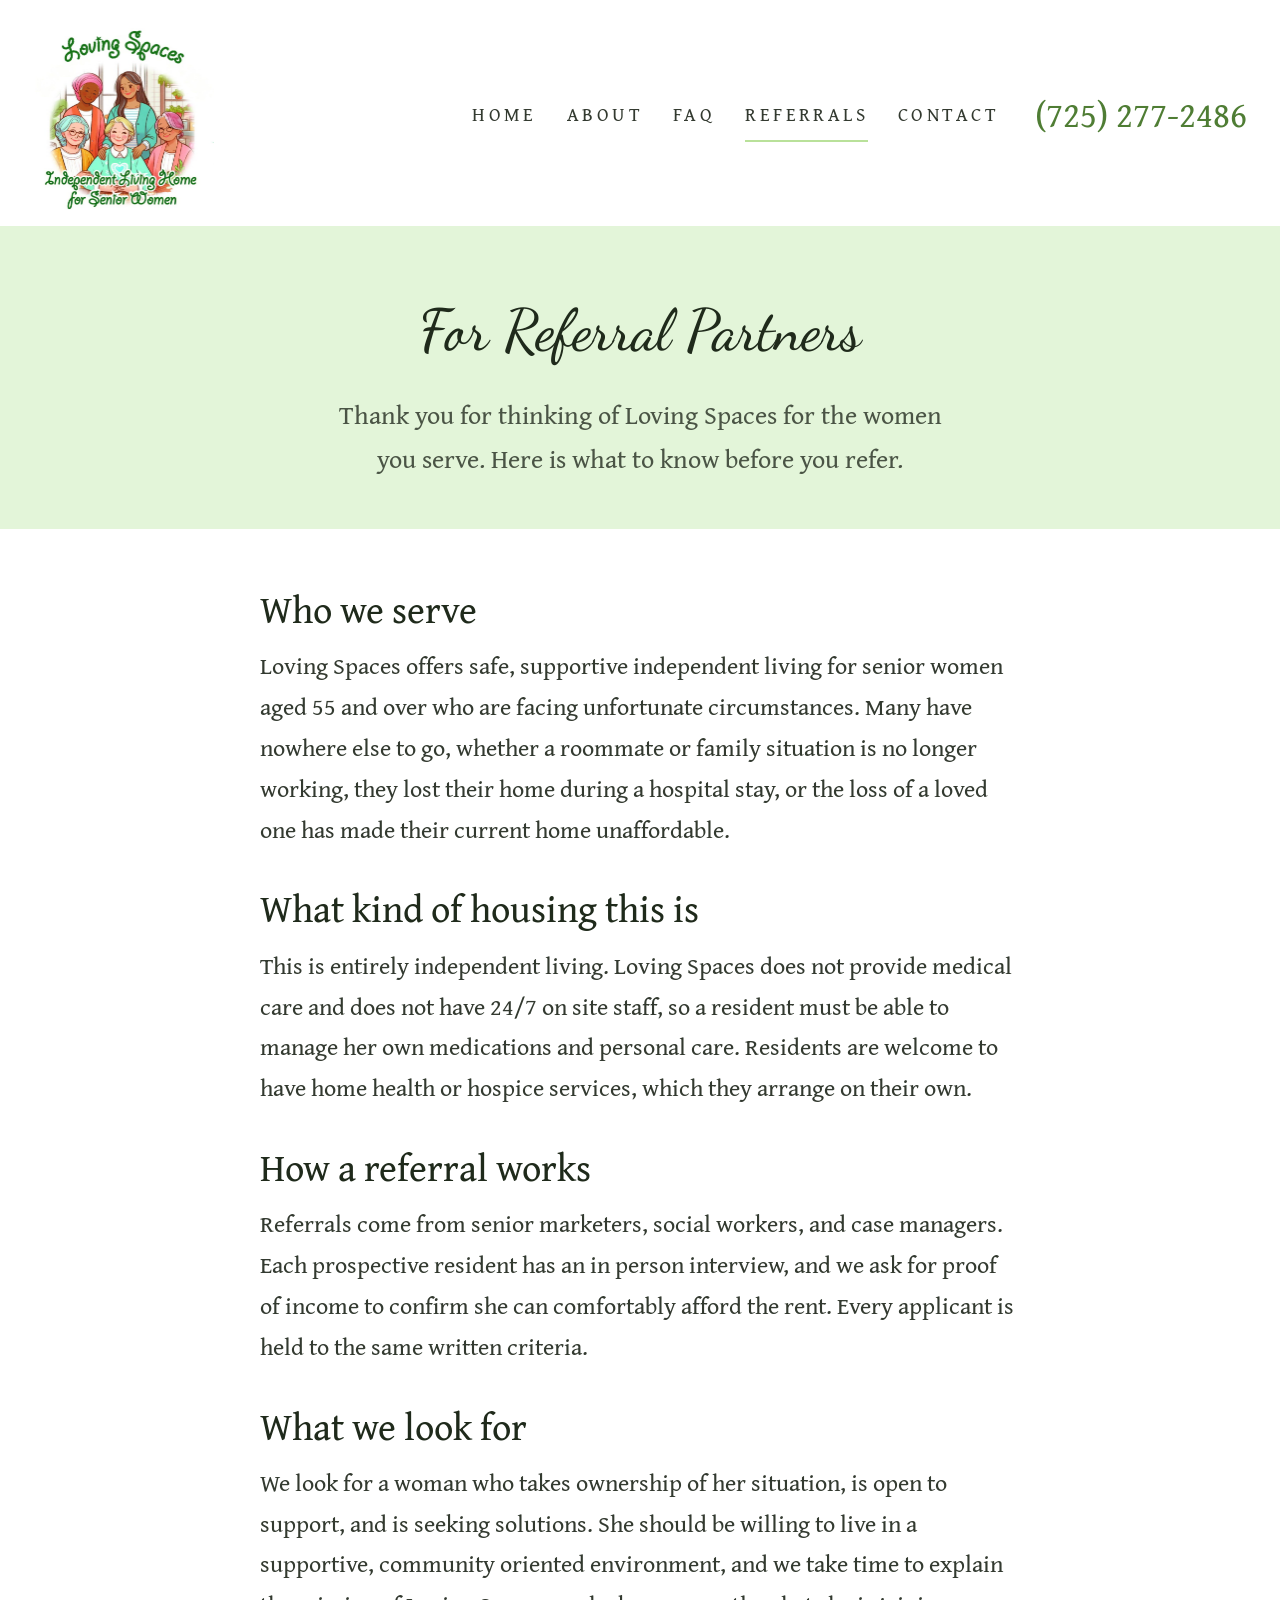
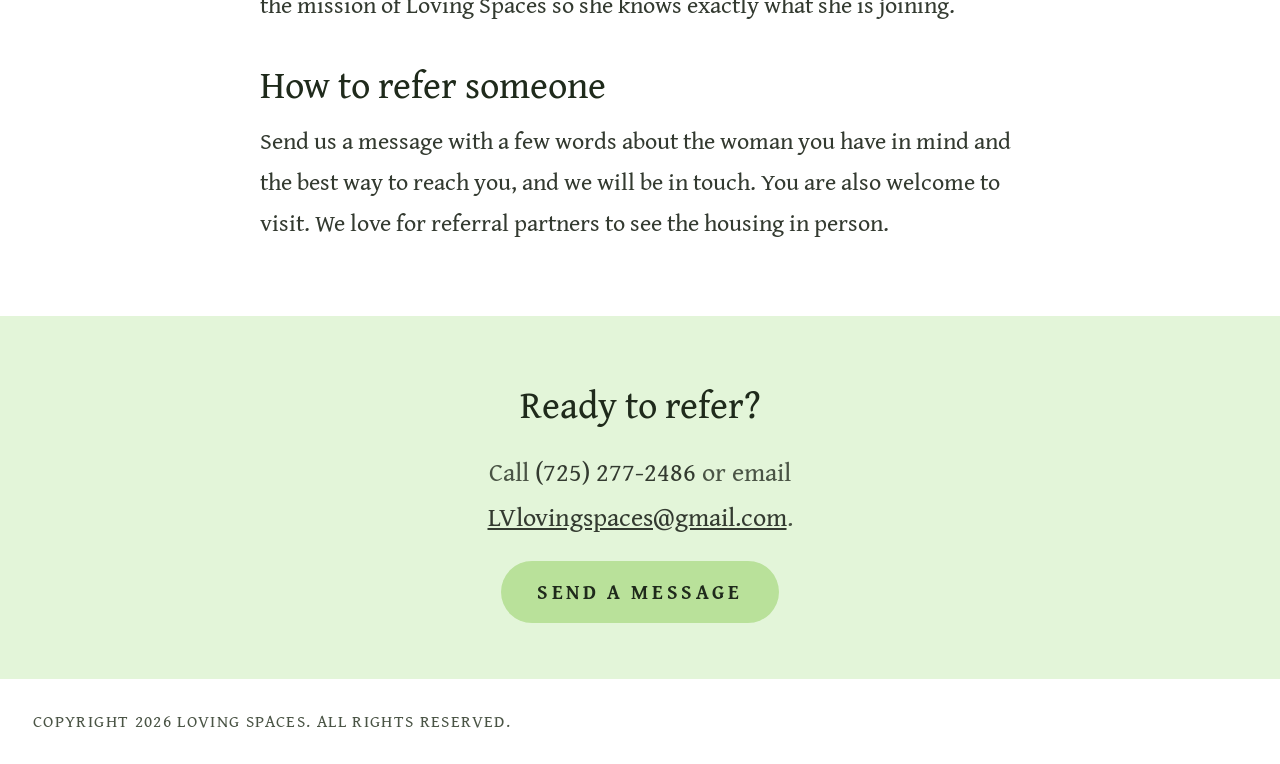
<file: referrals.html>
<!doctype html>
<html lang="en">
<head>
<meta charset="utf-8">
<meta name="viewport" content="width=device-width, initial-scale=1">
<title>For Referral Partners | Loving Spaces Senior Women Housing in Las Vegas</title>
<meta name="description" content="Information for senior marketers, social workers, and case managers referring a woman to Loving Spaces independent living in Las Vegas.">
<link rel="canonical" href="https://lovingspaces.online/referrals">
<meta property="og:type" content="website">
<meta property="og:site_name" content="Loving Spaces">
<meta property="og:title" content="For Referral Partners | Loving Spaces">
<meta property="og:description" content="Information for senior marketers, social workers, and case managers referring a woman to Loving Spaces.">
<meta property="og:url" content="https://lovingspaces.online/referrals">
<meta property="og:image" content="https://lovingspaces.online/images/senior-women-laughing-kitchen-table-loving-spaces-las-vegas.jpg">
<meta name="twitter:card" content="summary_large_image">
<link rel="icon" href="images/loving-spaces-logo-independent-living-home-senior-women.jpg">
<link rel="preconnect" href="https://fonts.googleapis.com">
<link href="https://fonts.googleapis.com/css2?family=Dancing+Script:wght@500;600&family=Gentium+Book+Plus:wght@400;700&display=swap" rel="stylesheet">
<link rel="stylesheet" href="style.css">
</head>
<body>
<div style="width: 100%; box-sizing: border-box; background: #ffffff; color: #333a30; font-family: 'Gentium Book Plus', Georgia, serif; font-size: 26px; line-height: 1.7">

<header style="display: flex; flex-wrap: wrap; align-items: center; justify-content: space-between; gap: 12px 32px; padding: 20px 33px 16px">
<a href="index.html" style="display: flex; align-items: center"><img src="images/loving-spaces-logo-independent-living-home-senior-women.jpg" alt="Loving Spaces logo, independent living housing for senior women in Las Vegas" style="height: 190px; width: auto; display: block"></a>
<div style="display: flex; flex-wrap: wrap; align-items: center; justify-content: flex-end; gap: 8px 36px">
<nav style="display: flex; flex-wrap: wrap; gap: 4px 30px; text-transform: uppercase; letter-spacing: 0.18em; font-size: 19px"><a href="index.html" style="color: #333a30; text-decoration: none; padding: 10px 0; border-bottom: 2px solid transparent">Home</a><a href="about.html" style="color: #333a30; text-decoration: none; padding: 10px 0; border-bottom: 2px solid transparent">About</a><a href="faq.html" style="color: #333a30; text-decoration: none; padding: 10px 0; border-bottom: 2px solid transparent">FAQ</a><a href="referrals.html" style="color: #333a30; text-decoration: none; padding: 10px 0; border-bottom: 2px solid #b9e19a">Referrals</a><a href="contact.html" style="color: #333a30; text-decoration: none; padding: 10px 0; border-bottom: 2px solid transparent">Contact</a></nav>
<a href="tel:7252772486" style="font-size: 35px; color: #4f7d34; text-decoration: none">(725) 277-2486</a>
</div>
</header>

<section style="padding: 56px 33px 24px; background: #e3f5d9; display: flex; flex-direction: column; align-items: center; gap: 12px; text-align: center">
<h1 style="margin: 0; font-family: 'Dancing Script', cursive; font-weight: 500; font-size: 58px; color: #1f2a1b">For Referral Partners</h1>
<p style="margin: 0 0 24px; max-width: 640px; color: #4a5445">Thank you for thinking of Loving Spaces for the women you serve. Here is what to know before you refer.</p>
</section>

<section style="padding: 56px 33px 72px; display: flex; flex-direction: column; align-items: center">
<div style="max-width: 760px; width: 100%; display: flex; flex-direction: column; gap: 34px">
<div style="display: flex; flex-direction: column; gap: 12px"><h2 style="margin: 0; font-weight: 400; font-size: 38px; line-height: 1.3; color: #1f2a1b">Who we serve</h2><p style="margin: 0; font-size: 24px">Loving Spaces offers safe, supportive independent living for senior women aged 55 and over who are facing unfortunate circumstances. Many have nowhere else to go, whether a roommate or family situation is no longer working, they lost their home during a hospital stay, or the loss of a loved one has made their current home unaffordable.</p></div>
<div style="display: flex; flex-direction: column; gap: 12px"><h2 style="margin: 0; font-weight: 400; font-size: 38px; line-height: 1.3; color: #1f2a1b">What kind of housing this is</h2><p style="margin: 0; font-size: 24px">This is entirely independent living. Loving Spaces does not provide medical care and does not have 24/7 on site staff, so a resident must be able to manage her own medications and personal care. Residents are welcome to have home health or hospice services, which they arrange on their own.</p></div>
<div style="display: flex; flex-direction: column; gap: 12px"><h2 style="margin: 0; font-weight: 400; font-size: 38px; line-height: 1.3; color: #1f2a1b">How a referral works</h2><p style="margin: 0; font-size: 24px">Referrals come from senior marketers, social workers, and case managers. Each prospective resident has an in person interview, and we ask for proof of income to confirm she can comfortably afford the rent. Every applicant is held to the same written criteria.</p></div>
<div style="display: flex; flex-direction: column; gap: 12px"><h2 style="margin: 0; font-weight: 400; font-size: 38px; line-height: 1.3; color: #1f2a1b">What we look for</h2><p style="margin: 0; font-size: 24px">We look for a woman who takes ownership of her situation, is open to support, and is seeking solutions. She should be willing to live in a supportive, community oriented environment, and we take time to explain the mission of Loving Spaces so she knows exactly what she is joining.</p></div>
<div style="display: flex; flex-direction: column; gap: 12px"><h2 style="margin: 0; font-weight: 400; font-size: 38px; line-height: 1.3; color: #1f2a1b">How to refer someone</h2><p style="margin: 0; font-size: 24px">Send us a message with a few words about the woman you have in mind and the best way to reach you, and we will be in touch. You are also welcome to visit. We love for referral partners to see the housing in person.</p></div>
</div>
</section>

<section style="padding: 56px 33px; background: #e3f5d9; display: flex; flex-direction: column; align-items: center; gap: 14px; text-align: center">
<h2 style="margin: 0; font-weight: 400; font-size: 38px; color: #1f2a1b">Ready to refer?</h2>
<p style="margin: 0; max-width: 560px; color: #4a5445">Call <a href="tel:7252772486" style="color: #333a30; text-decoration: none">(725) 277-2486</a> or email <a href="mailto:LVlovingspaces@gmail.com?subject=Referral%20to%20Loving%20Spaces" style="color: #333a30">LVlovingspaces@gmail.com</a>.</p>
<a href="contact.html" style="display: inline-block; padding: 14px 36px; background: #b9e19a; color: #1f2a1b; text-decoration: none; text-transform: uppercase; letter-spacing: 0.18em; font-size: 20px; font-weight: 700; border-radius: 999px; margin-top: 8px">Send a message</a>
</section>

<footer style="padding: 28px 33px; text-transform: uppercase; letter-spacing: 0.08em; font-size: 17px; color: #4a5445">Copyright 2026 Loving Spaces. All Rights Reserved.</footer>

</div>


</body>
</html>
</file>
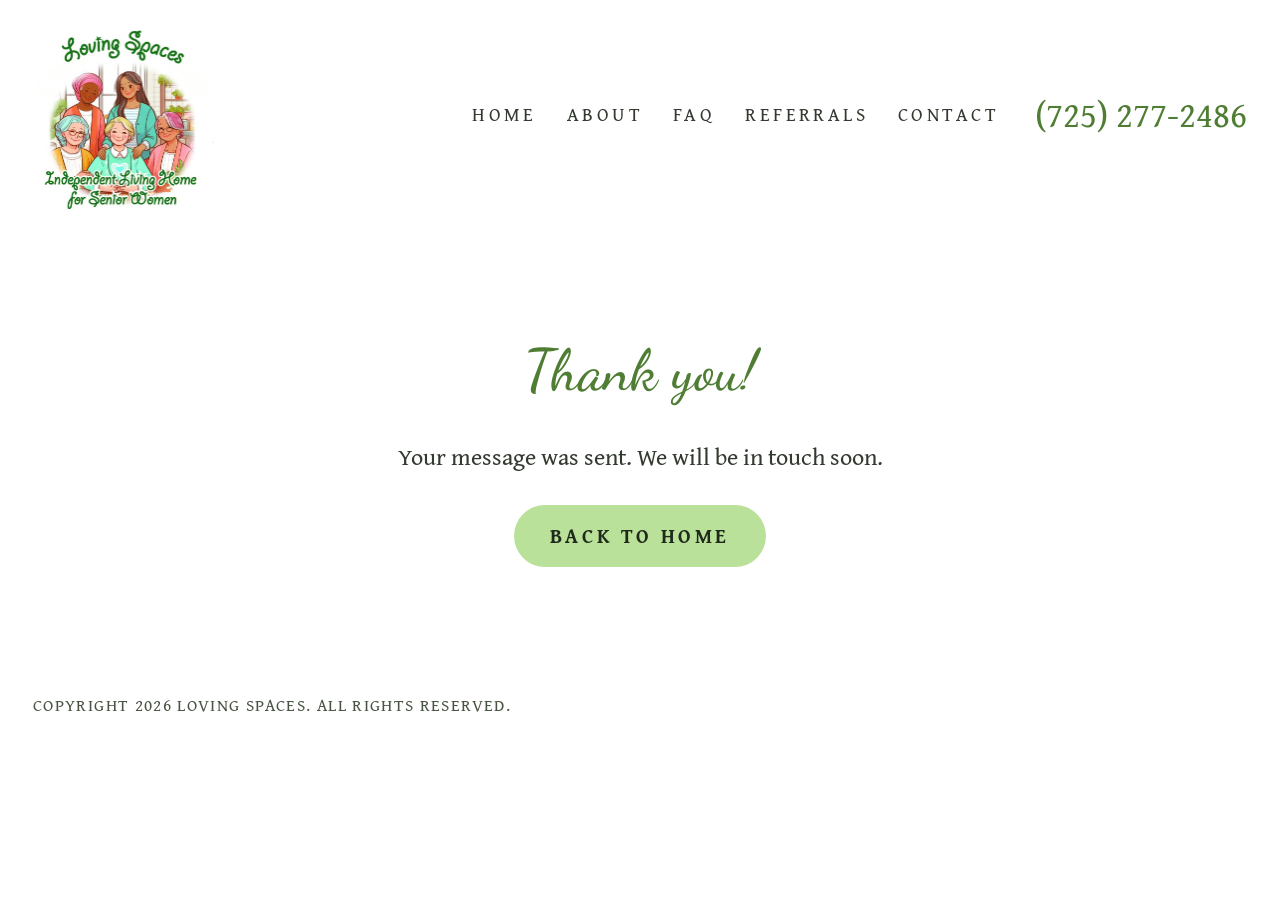
<file: thanks.html>
<!doctype html>
<html lang="en">
<head>
<meta name="robots" content="noindex">
<meta charset="utf-8">
<meta name="viewport" content="width=device-width, initial-scale=1">
<title>Thank You | Loving Spaces</title>
<meta name="description" content="Get in touch with Loving Spaces in Las Vegas. Call (725) 277-2486 or send a message.">
<link rel="canonical" href="https://lovingspaces.online/contact">
<meta property="og:type" content="website">
<meta property="og:site_name" content="Loving Spaces">
<meta property="og:title" content="Contact Loving Spaces | Las Vegas">
<meta property="og:description" content="Get in touch with Loving Spaces in Las Vegas. Call (725) 277-2486 or send a message.">
<meta property="og:url" content="https://lovingspaces.online/contact">
<meta property="og:image" content="https://lovingspaces.online/images/senior-women-laughing-kitchen-table-loving-spaces-las-vegas.jpg">
<meta name="twitter:card" content="summary_large_image">
<link rel="icon" href="images/loving-spaces-logo-independent-living-home-senior-women.jpg">
<link rel="preconnect" href="https://fonts.googleapis.com">
<link href="https://fonts.googleapis.com/css2?family=Dancing+Script:wght@500;600&family=Gentium+Book+Plus:wght@400;700&display=swap" rel="stylesheet">
<link rel="stylesheet" href="style.css">

</head>
<body>
<div style="width: 100%; box-sizing: border-box; background: #ffffff; color: #333a30; font-family: 'Gentium Book Plus', Georgia, serif; font-size: 24px; line-height: 1.7">

<header style="display: flex; flex-wrap: wrap; align-items: center; justify-content: space-between; gap: 12px 32px; padding: 20px 33px 16px">
<a href="index.html" style="display: flex; align-items: center"><img src="images/loving-spaces-logo-independent-living-home-senior-women.jpg" alt="Loving Spaces logo, independent living housing for senior women in Las Vegas" style="height: 190px; width: auto; display: block"></a>
<div style="display: flex; flex-wrap: wrap; align-items: center; justify-content: flex-end; gap: 8px 36px">
<nav style="display: flex; flex-wrap: wrap; gap: 4px 30px; text-transform: uppercase; letter-spacing: 0.18em; font-size: 19px"><a href="index.html" style="color: #333a30; text-decoration: none; padding: 10px 0; border-bottom: 2px solid transparent">Home</a><a href="about.html" style="color: #333a30; text-decoration: none; padding: 10px 0; border-bottom: 2px solid transparent">About</a><a href="faq.html" style="color: #333a30; text-decoration: none; padding: 10px 0; border-bottom: 2px solid transparent">FAQ</a><a href="referrals.html" style="color: #333a30; text-decoration: none; padding: 10px 0; border-bottom: 2px solid transparent">Referrals</a><a href="contact.html" style="color: #333a30; text-decoration: none; padding: 10px 0; border-bottom: 2px solid transparent">Contact</a></nav>
<a href="tel:7252772486" style="font-size: 35px; color: #4f7d34; text-decoration: none">(725) 277-2486</a>
</div>
</header>

<section style="padding: 96px 33px; display: flex; flex-direction: column; align-items: center; gap: 16px; text-align: center">
<h1 style="margin: 0; font-family: 'Dancing Script', cursive; font-weight: 500; font-size: 58px; color: #4f7d34">Thank you!</h1>
<p style="margin: 0; max-width: 560px">Your message was sent. We will be in touch soon.</p>
<a href="index.html" style="display: inline-block; margin-top: 12px; padding: 14px 36px; background: #b9e19a; color: #1f2a1b; text-decoration: none; text-transform: uppercase; letter-spacing: 0.18em; font-size: 20px; font-weight: 700; border-radius: 999px">Back to home</a>
</section>

<footer style="padding: 28px 33px; text-transform: uppercase; letter-spacing: 0.08em; font-size: 17px; color: #4a5445">Copyright 2026 Loving Spaces. All Rights Reserved.</footer>

</div>

</body>
</html>
</file>
<file: style.css>
body{margin:0}
a{color:#4f7d34}a:hover{color:#365a22}
details.faq{background:#f4fbef;border:1px solid #cfe8bd;border-radius:10px;overflow:hidden}
details.faq summary{list-style:none;cursor:pointer;display:flex;align-items:center;justify-content:space-between;gap:16px;padding:18px 22px;font-size:29px;font-weight:700;line-height:1.4;color:#1f2a1b;min-height:44px}
details.faq summary::-webkit-details-marker{display:none}
details.faq svg{flex:none;transition:transform .2s}
details.faq[open] svg{transform:rotate(180deg)}
details.faq .ans{padding:0 22px 20px;color:#333a30}
img{max-width:100%}
</file>
